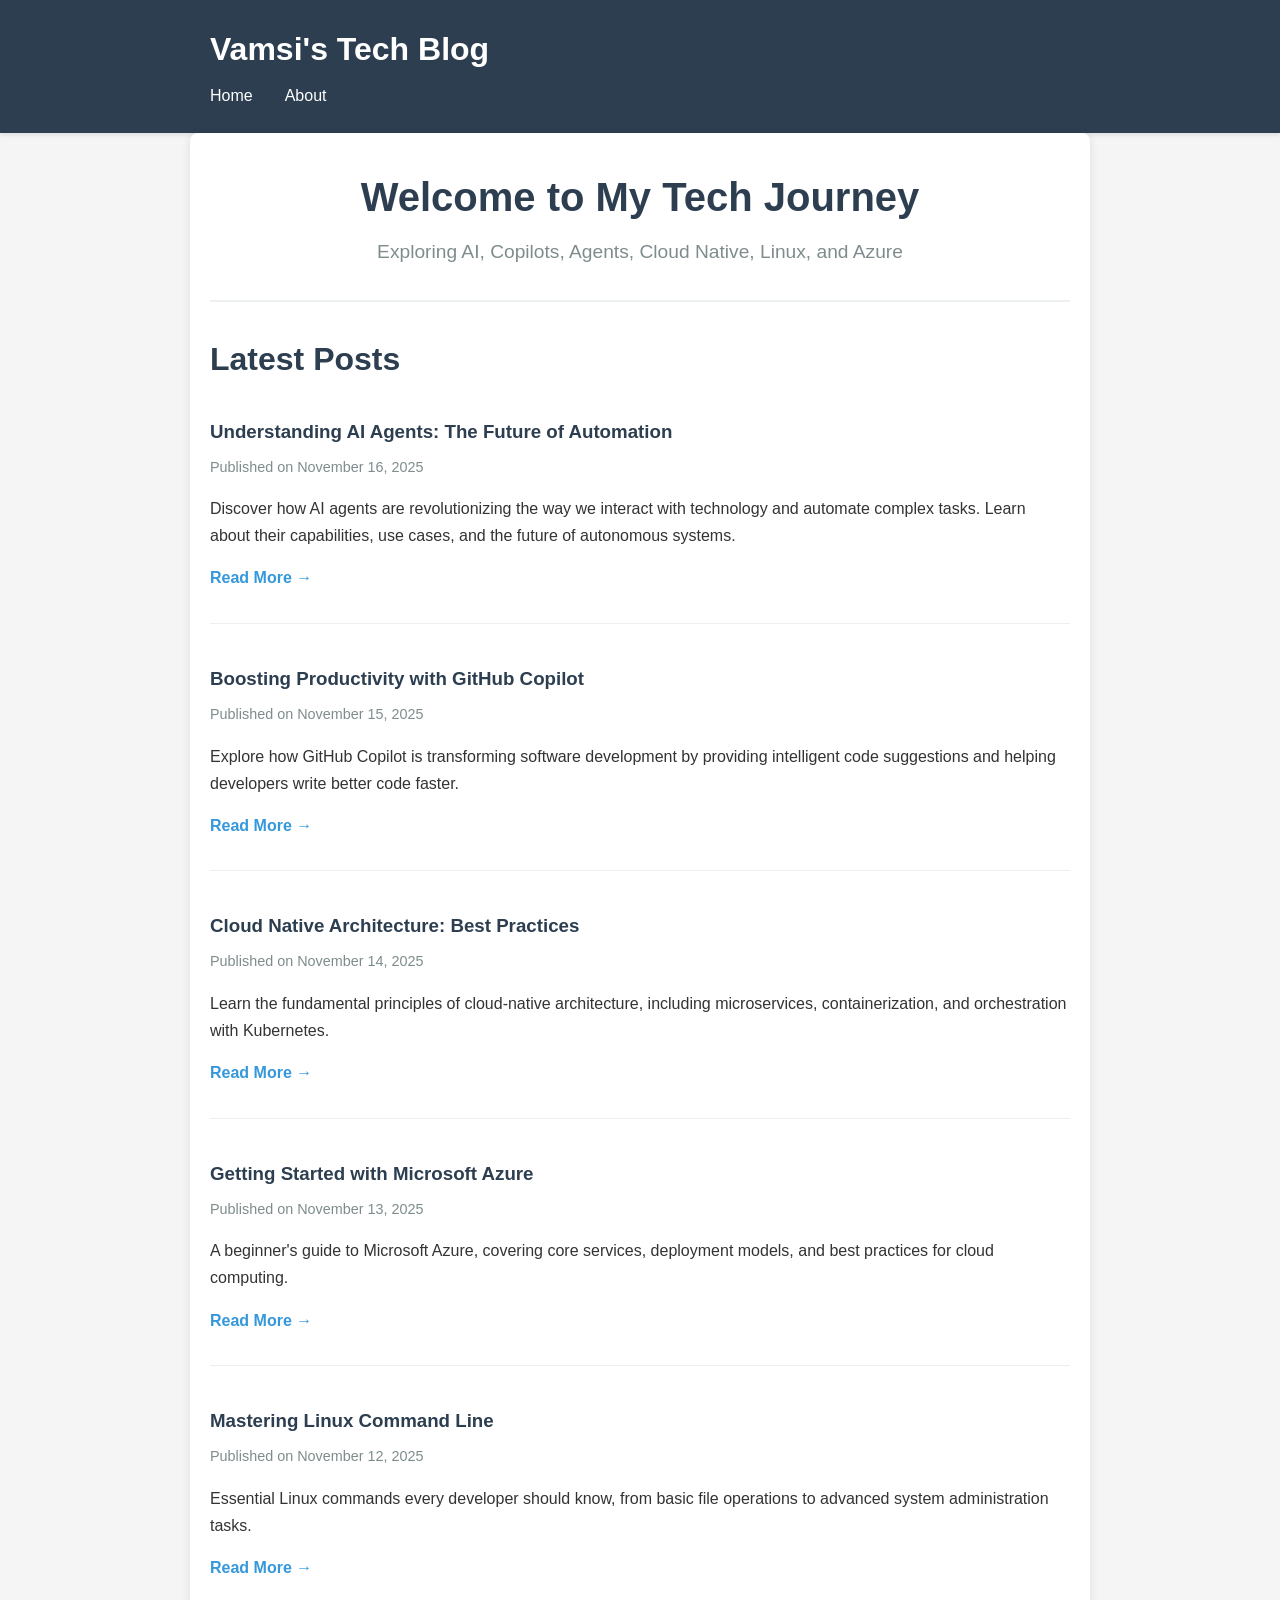
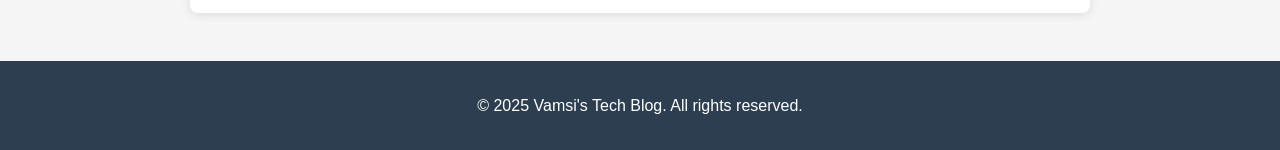
<file: index.html>
<!DOCTYPE html>
<html lang="en">
<head>
    <meta charset="UTF-8">
    <meta name="viewport" content="width=device-width, initial-scale=1.0">
    <title>Vamsi's Tech Blog</title>
    <link rel="stylesheet" href="styles.css">
</head>
<body>
    <header>
        <div class="container">
            <h1>Vamsi's Tech Blog</h1>
            <nav>
                <ul>
                    <li><a href="index.html">Home</a></li>
                    <li><a href="about.html">About</a></li>
                </ul>
            </nav>
        </div>
    </header>

    <main class="container">
        <section class="hero">
            <h2>Welcome to My Tech Journey</h2>
            <p>Exploring AI, Copilots, Agents, Cloud Native, Linux, and Azure</p>
        </section>

        <section class="blog-posts">
            <h2>Latest Posts</h2>
            
            <article class="post-preview">
                <h3><a href="posts/understanding-ai-agents.html">Understanding AI Agents: The Future of Automation</a></h3>
                <p class="post-meta">Published on November 16, 2025</p>
                <p>Discover how AI agents are revolutionizing the way we interact with technology and automate complex tasks. Learn about their capabilities, use cases, and the future of autonomous systems.</p>
                <a href="posts/understanding-ai-agents.html" class="read-more">Read More →</a>
            </article>

            <article class="post-preview">
                <h3><a href="posts/github-copilot-productivity.html">Boosting Productivity with GitHub Copilot</a></h3>
                <p class="post-meta">Published on November 15, 2025</p>
                <p>Explore how GitHub Copilot is transforming software development by providing intelligent code suggestions and helping developers write better code faster.</p>
                <a href="posts/github-copilot-productivity.html" class="read-more">Read More →</a>
            </article>

            <article class="post-preview">
                <h3><a href="posts/cloud-native-architecture.html">Cloud Native Architecture: Best Practices</a></h3>
                <p class="post-meta">Published on November 14, 2025</p>
                <p>Learn the fundamental principles of cloud-native architecture, including microservices, containerization, and orchestration with Kubernetes.</p>
                <a href="posts/cloud-native-architecture.html" class="read-more">Read More →</a>
            </article>

            <article class="post-preview">
                <h3><a href="posts/azure-fundamentals.html">Getting Started with Microsoft Azure</a></h3>
                <p class="post-meta">Published on November 13, 2025</p>
                <p>A beginner's guide to Microsoft Azure, covering core services, deployment models, and best practices for cloud computing.</p>
                <a href="posts/azure-fundamentals.html" class="read-more">Read More →</a>
            </article>

            <article class="post-preview">
                <h3><a href="posts/linux-command-line.html">Mastering Linux Command Line</a></h3>
                <p class="post-meta">Published on November 12, 2025</p>
                <p>Essential Linux commands every developer should know, from basic file operations to advanced system administration tasks.</p>
                <a href="posts/linux-command-line.html" class="read-more">Read More →</a>
            </article>
        </section>
    </main>

    <footer>
        <div class="container">
            <p>&copy; 2025 Vamsi's Tech Blog. All rights reserved.</p>
        </div>
    </footer>
</body>
</html>
</file>
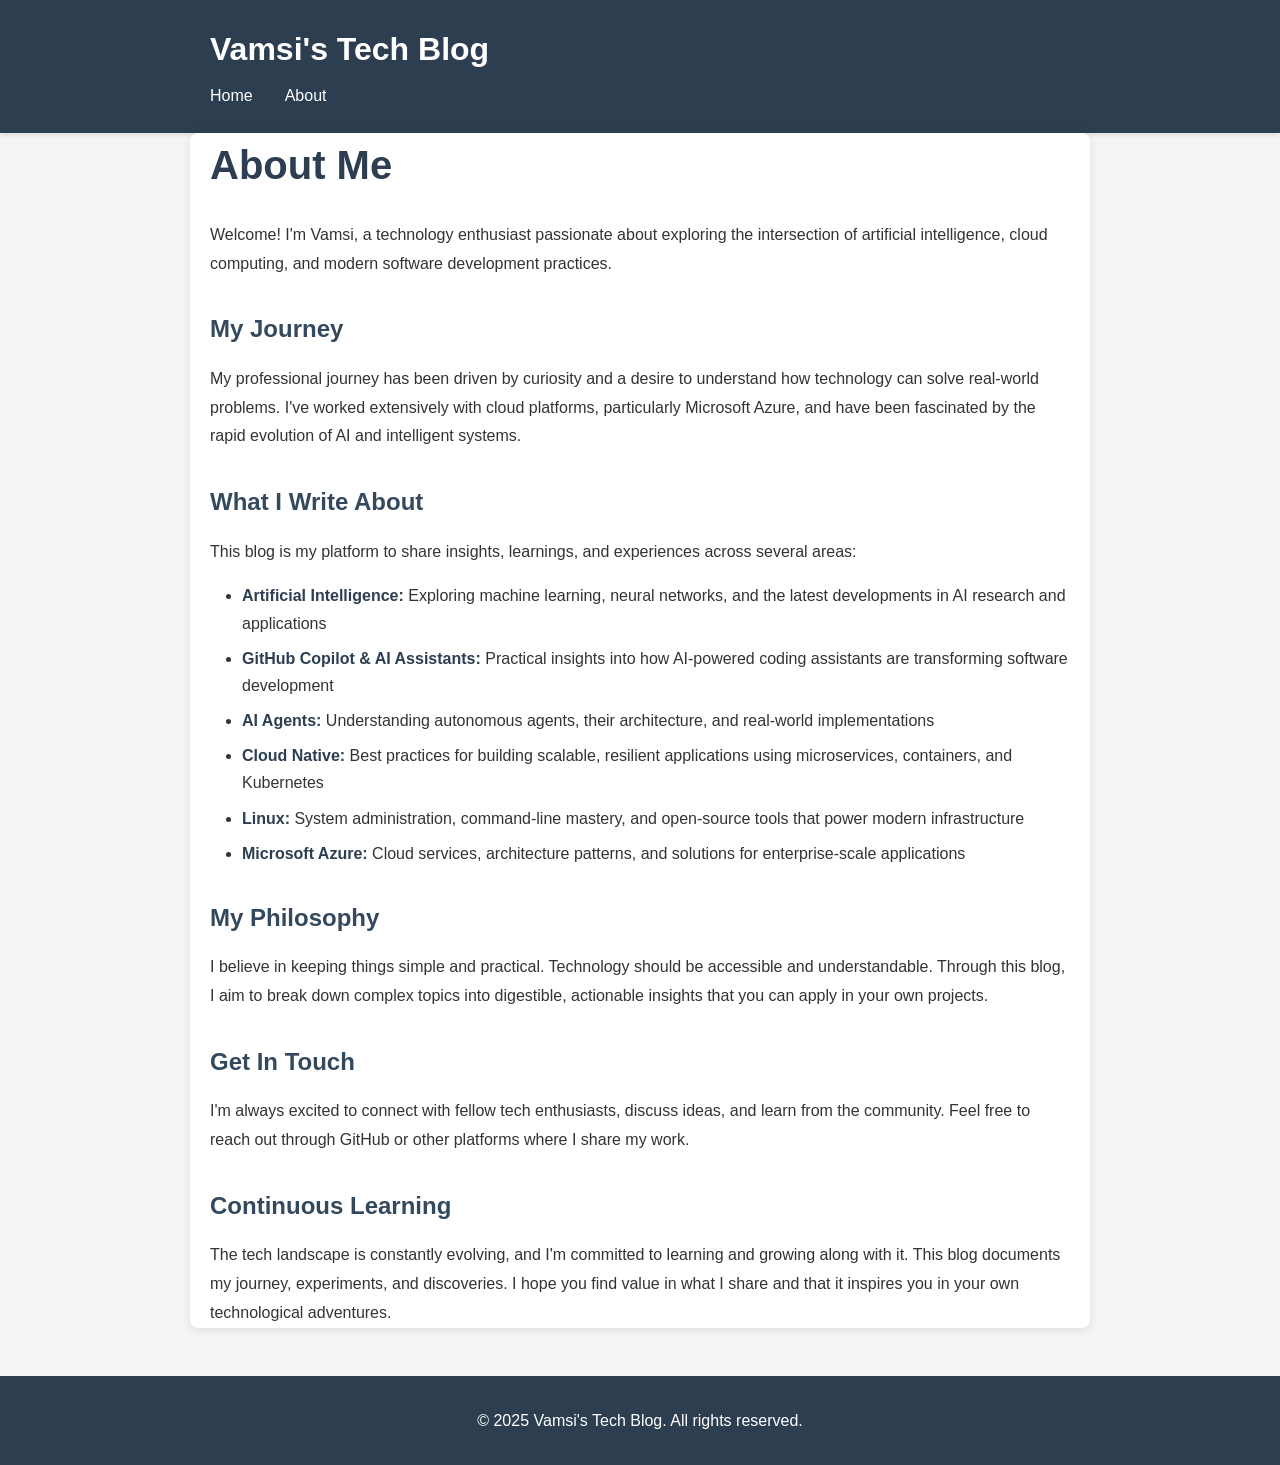
<file: about.html>
<!DOCTYPE html>
<html lang="en">
<head>
    <meta charset="UTF-8">
    <meta name="viewport" content="width=device-width, initial-scale=1.0">
    <title>About - Vamsi's Tech Blog</title>
    <link rel="stylesheet" href="styles.css">
</head>
<body>
    <header>
        <div class="container">
            <h1>Vamsi's Tech Blog</h1>
            <nav>
                <ul>
                    <li><a href="index.html">Home</a></li>
                    <li><a href="about.html">About</a></li>
                </ul>
            </nav>
        </div>
    </header>

    <main class="container">
        <section class="about">
            <h2>About Me</h2>
            
            <div class="about-content">
                <p>Welcome! I'm Vamsi, a technology enthusiast passionate about exploring the intersection of artificial intelligence, cloud computing, and modern software development practices.</p>

                <h3>My Journey</h3>
                <p>My professional journey has been driven by curiosity and a desire to understand how technology can solve real-world problems. I've worked extensively with cloud platforms, particularly Microsoft Azure, and have been fascinated by the rapid evolution of AI and intelligent systems.</p>

                <h3>What I Write About</h3>
                <p>This blog is my platform to share insights, learnings, and experiences across several areas:</p>
                <ul>
                    <li><strong>Artificial Intelligence:</strong> Exploring machine learning, neural networks, and the latest developments in AI research and applications</li>
                    <li><strong>GitHub Copilot & AI Assistants:</strong> Practical insights into how AI-powered coding assistants are transforming software development</li>
                    <li><strong>AI Agents:</strong> Understanding autonomous agents, their architecture, and real-world implementations</li>
                    <li><strong>Cloud Native:</strong> Best practices for building scalable, resilient applications using microservices, containers, and Kubernetes</li>
                    <li><strong>Linux:</strong> System administration, command-line mastery, and open-source tools that power modern infrastructure</li>
                    <li><strong>Microsoft Azure:</strong> Cloud services, architecture patterns, and solutions for enterprise-scale applications</li>
                </ul>

                <h3>My Philosophy</h3>
                <p>I believe in keeping things simple and practical. Technology should be accessible and understandable. Through this blog, I aim to break down complex topics into digestible, actionable insights that you can apply in your own projects.</p>

                <h3>Get In Touch</h3>
                <p>I'm always excited to connect with fellow tech enthusiasts, discuss ideas, and learn from the community. Feel free to reach out through GitHub or other platforms where I share my work.</p>

                <h3>Continuous Learning</h3>
                <p>The tech landscape is constantly evolving, and I'm committed to learning and growing along with it. This blog documents my journey, experiments, and discoveries. I hope you find value in what I share and that it inspires you in your own technological adventures.</p>
            </div>
        </section>
    </main>

    <footer>
        <div class="container">
            <p>&copy; 2025 Vamsi's Tech Blog. All rights reserved.</p>
        </div>
    </footer>
</body>
</html>
</file>
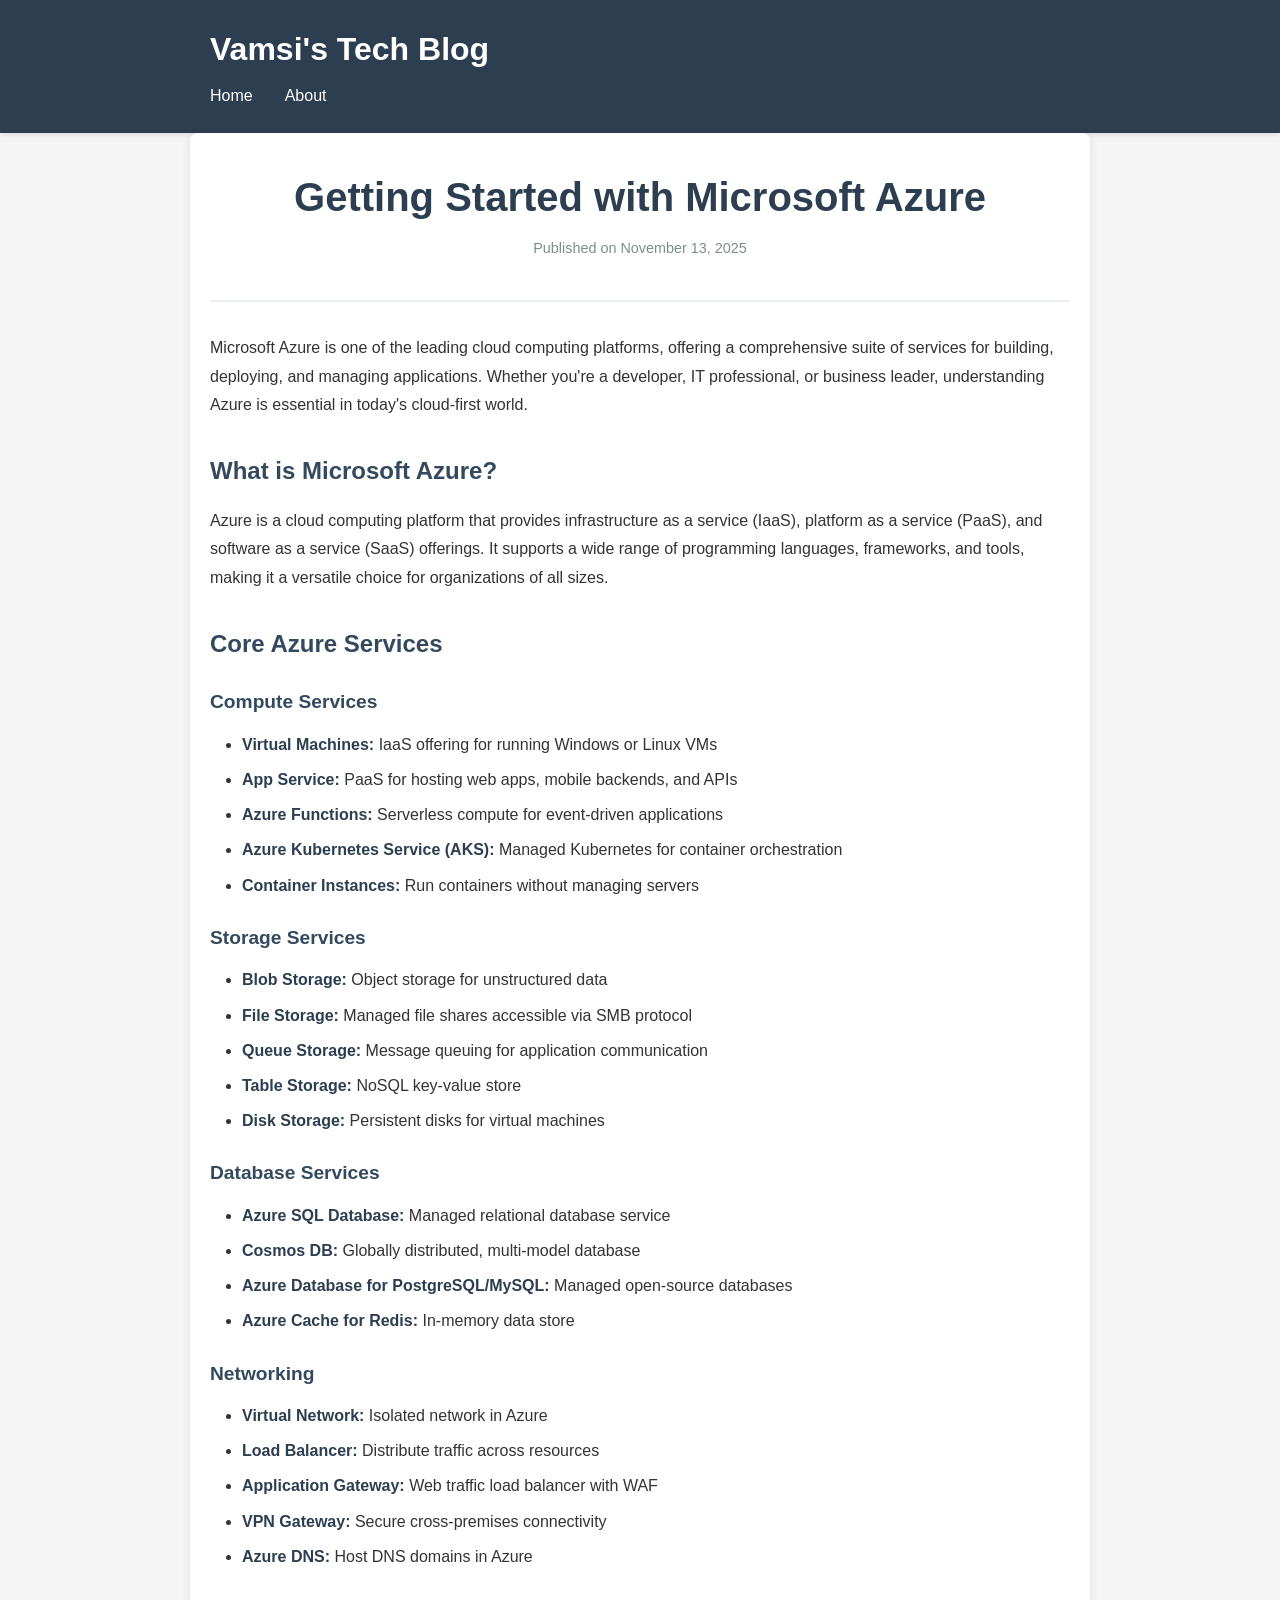
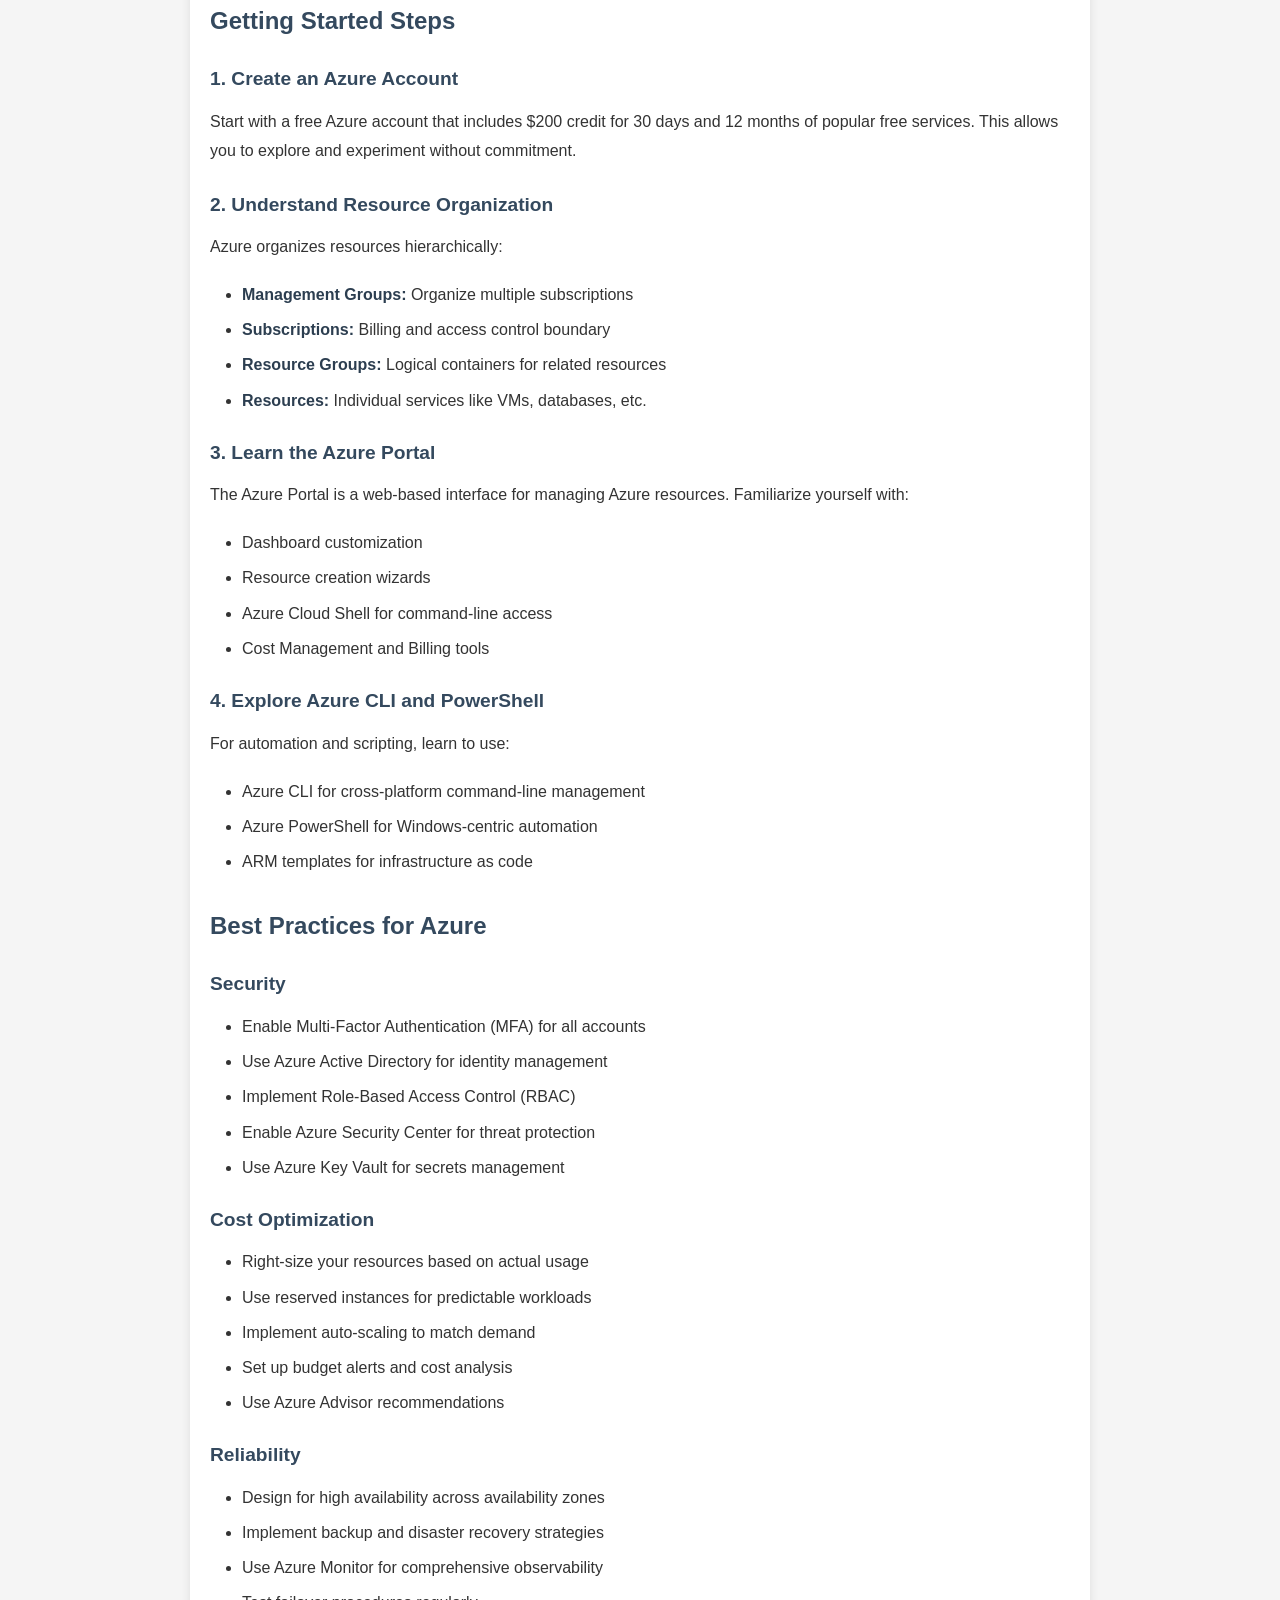
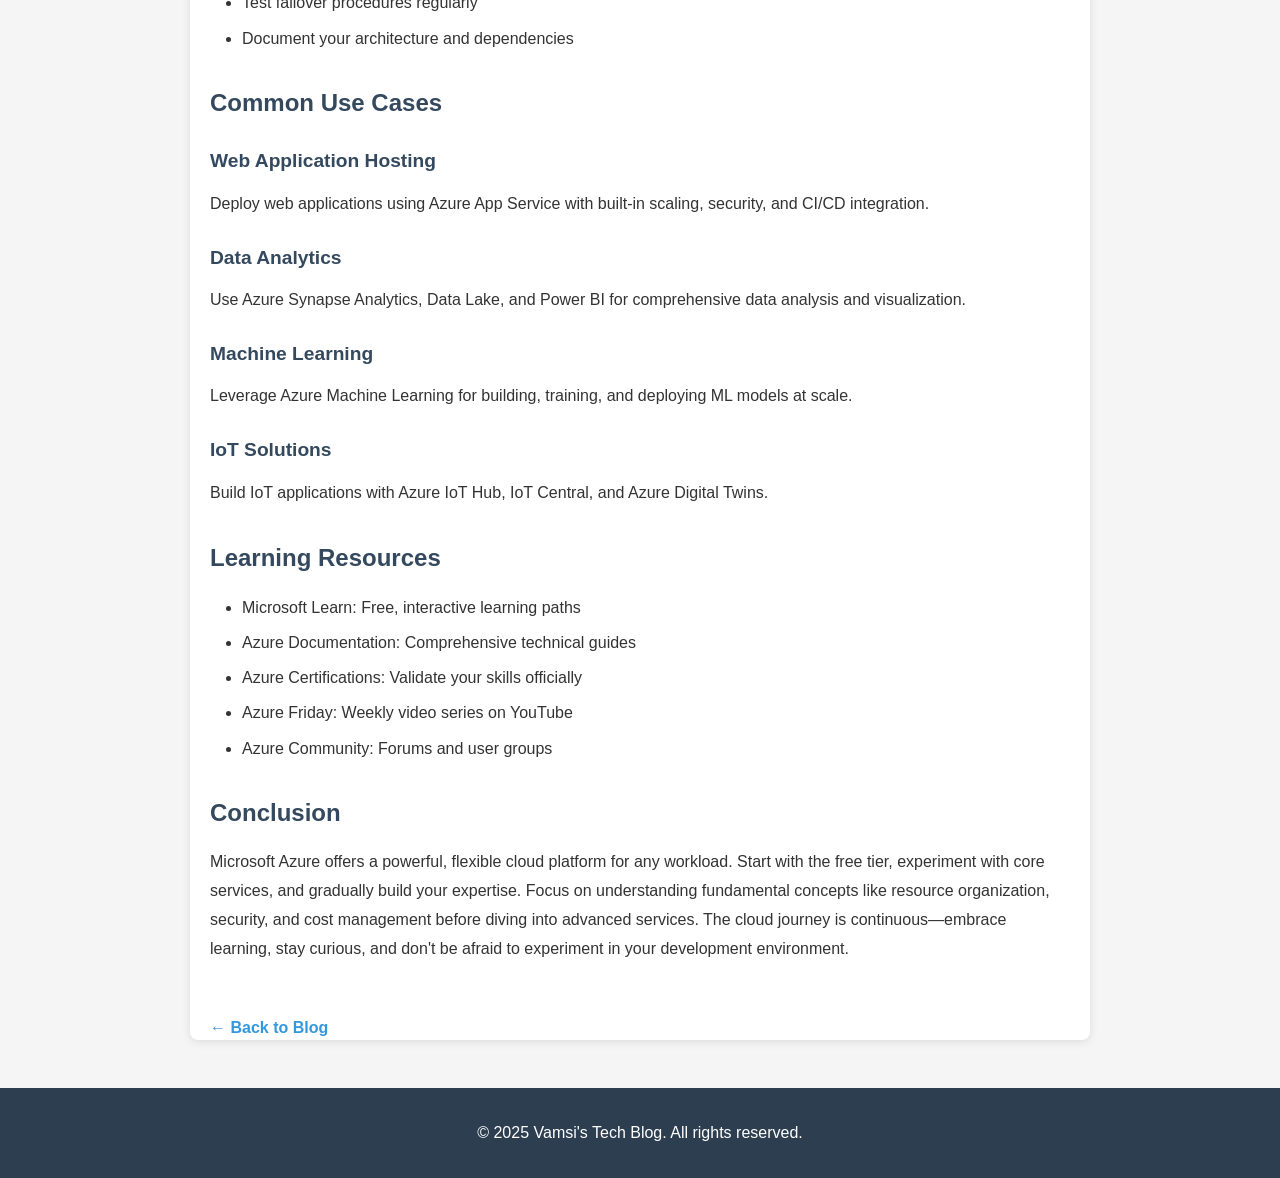
<file: posts/azure-fundamentals.html>
<!DOCTYPE html>
<html lang="en">
<head>
    <meta charset="UTF-8">
    <meta name="viewport" content="width=device-width, initial-scale=1.0">
    <title>Getting Started with Microsoft Azure - Vamsi's Tech Blog</title>
    <link rel="stylesheet" href="../styles.css">
</head>
<body>
    <header>
        <div class="container">
            <h1>Vamsi's Tech Blog</h1>
            <nav>
                <ul>
                    <li><a href="../index.html">Home</a></li>
                    <li><a href="../about.html">About</a></li>
                </ul>
            </nav>
        </div>
    </header>

    <main class="container">
        <article class="post">
            <div class="post-header">
                <h2 class="post-title">Getting Started with Microsoft Azure</h2>
                <p class="post-meta">Published on November 13, 2025</p>
            </div>

            <div class="post-content">
                <p>Microsoft Azure is one of the leading cloud computing platforms, offering a comprehensive suite of services for building, deploying, and managing applications. Whether you're a developer, IT professional, or business leader, understanding Azure is essential in today's cloud-first world.</p>

                <h3>What is Microsoft Azure?</h3>
                <p>Azure is a cloud computing platform that provides infrastructure as a service (IaaS), platform as a service (PaaS), and software as a service (SaaS) offerings. It supports a wide range of programming languages, frameworks, and tools, making it a versatile choice for organizations of all sizes.</p>

                <h3>Core Azure Services</h3>

                <h4>Compute Services</h4>
                <ul>
                    <li><strong>Virtual Machines:</strong> IaaS offering for running Windows or Linux VMs</li>
                    <li><strong>App Service:</strong> PaaS for hosting web apps, mobile backends, and APIs</li>
                    <li><strong>Azure Functions:</strong> Serverless compute for event-driven applications</li>
                    <li><strong>Azure Kubernetes Service (AKS):</strong> Managed Kubernetes for container orchestration</li>
                    <li><strong>Container Instances:</strong> Run containers without managing servers</li>
                </ul>

                <h4>Storage Services</h4>
                <ul>
                    <li><strong>Blob Storage:</strong> Object storage for unstructured data</li>
                    <li><strong>File Storage:</strong> Managed file shares accessible via SMB protocol</li>
                    <li><strong>Queue Storage:</strong> Message queuing for application communication</li>
                    <li><strong>Table Storage:</strong> NoSQL key-value store</li>
                    <li><strong>Disk Storage:</strong> Persistent disks for virtual machines</li>
                </ul>

                <h4>Database Services</h4>
                <ul>
                    <li><strong>Azure SQL Database:</strong> Managed relational database service</li>
                    <li><strong>Cosmos DB:</strong> Globally distributed, multi-model database</li>
                    <li><strong>Azure Database for PostgreSQL/MySQL:</strong> Managed open-source databases</li>
                    <li><strong>Azure Cache for Redis:</strong> In-memory data store</li>
                </ul>

                <h4>Networking</h4>
                <ul>
                    <li><strong>Virtual Network:</strong> Isolated network in Azure</li>
                    <li><strong>Load Balancer:</strong> Distribute traffic across resources</li>
                    <li><strong>Application Gateway:</strong> Web traffic load balancer with WAF</li>
                    <li><strong>VPN Gateway:</strong> Secure cross-premises connectivity</li>
                    <li><strong>Azure DNS:</strong> Host DNS domains in Azure</li>
                </ul>

                <h3>Getting Started Steps</h3>

                <h4>1. Create an Azure Account</h4>
                <p>Start with a free Azure account that includes $200 credit for 30 days and 12 months of popular free services. This allows you to explore and experiment without commitment.</p>

                <h4>2. Understand Resource Organization</h4>
                <p>Azure organizes resources hierarchically:</p>
                <ul>
                    <li><strong>Management Groups:</strong> Organize multiple subscriptions</li>
                    <li><strong>Subscriptions:</strong> Billing and access control boundary</li>
                    <li><strong>Resource Groups:</strong> Logical containers for related resources</li>
                    <li><strong>Resources:</strong> Individual services like VMs, databases, etc.</li>
                </ul>

                <h4>3. Learn the Azure Portal</h4>
                <p>The Azure Portal is a web-based interface for managing Azure resources. Familiarize yourself with:</p>
                <ul>
                    <li>Dashboard customization</li>
                    <li>Resource creation wizards</li>
                    <li>Azure Cloud Shell for command-line access</li>
                    <li>Cost Management and Billing tools</li>
                </ul>

                <h4>4. Explore Azure CLI and PowerShell</h4>
                <p>For automation and scripting, learn to use:</p>
                <ul>
                    <li>Azure CLI for cross-platform command-line management</li>
                    <li>Azure PowerShell for Windows-centric automation</li>
                    <li>ARM templates for infrastructure as code</li>
                </ul>

                <h3>Best Practices for Azure</h3>

                <h4>Security</h4>
                <ul>
                    <li>Enable Multi-Factor Authentication (MFA) for all accounts</li>
                    <li>Use Azure Active Directory for identity management</li>
                    <li>Implement Role-Based Access Control (RBAC)</li>
                    <li>Enable Azure Security Center for threat protection</li>
                    <li>Use Azure Key Vault for secrets management</li>
                </ul>

                <h4>Cost Optimization</h4>
                <ul>
                    <li>Right-size your resources based on actual usage</li>
                    <li>Use reserved instances for predictable workloads</li>
                    <li>Implement auto-scaling to match demand</li>
                    <li>Set up budget alerts and cost analysis</li>
                    <li>Use Azure Advisor recommendations</li>
                </ul>

                <h4>Reliability</h4>
                <ul>
                    <li>Design for high availability across availability zones</li>
                    <li>Implement backup and disaster recovery strategies</li>
                    <li>Use Azure Monitor for comprehensive observability</li>
                    <li>Test failover procedures regularly</li>
                    <li>Document your architecture and dependencies</li>
                </ul>

                <h3>Common Use Cases</h3>

                <h4>Web Application Hosting</h4>
                <p>Deploy web applications using Azure App Service with built-in scaling, security, and CI/CD integration.</p>

                <h4>Data Analytics</h4>
                <p>Use Azure Synapse Analytics, Data Lake, and Power BI for comprehensive data analysis and visualization.</p>

                <h4>Machine Learning</h4>
                <p>Leverage Azure Machine Learning for building, training, and deploying ML models at scale.</p>

                <h4>IoT Solutions</h4>
                <p>Build IoT applications with Azure IoT Hub, IoT Central, and Azure Digital Twins.</p>

                <h3>Learning Resources</h3>
                <ul>
                    <li>Microsoft Learn: Free, interactive learning paths</li>
                    <li>Azure Documentation: Comprehensive technical guides</li>
                    <li>Azure Certifications: Validate your skills officially</li>
                    <li>Azure Friday: Weekly video series on YouTube</li>
                    <li>Azure Community: Forums and user groups</li>
                </ul>

                <h3>Conclusion</h3>
                <p>Microsoft Azure offers a powerful, flexible cloud platform for any workload. Start with the free tier, experiment with core services, and gradually build your expertise. Focus on understanding fundamental concepts like resource organization, security, and cost management before diving into advanced services. The cloud journey is continuous—embrace learning, stay curious, and don't be afraid to experiment in your development environment.</p>

                <a href="../index.html" class="back-link">← Back to Blog</a>
            </div>
        </article>
    </main>

    <footer>
        <div class="container">
            <p>&copy; 2025 Vamsi's Tech Blog. All rights reserved.</p>
        </div>
    </footer>
</body>
</html>
</file>
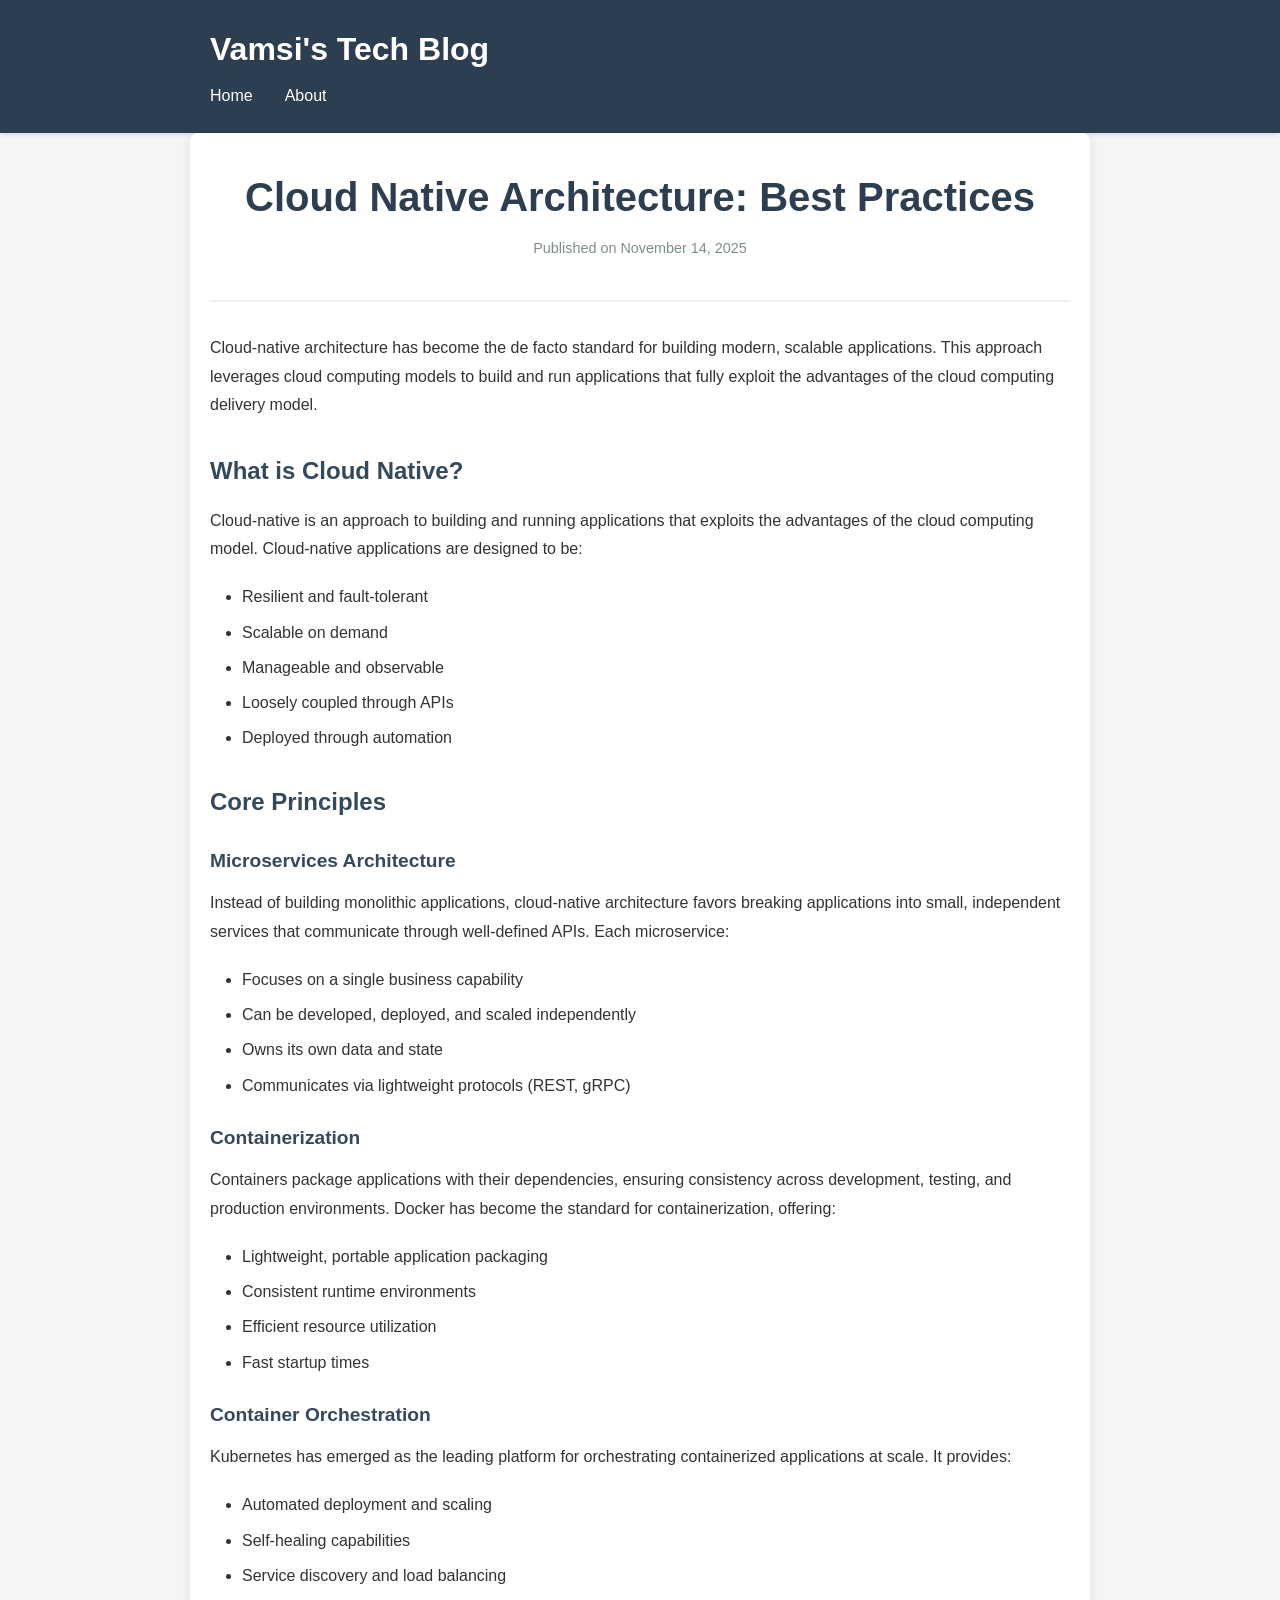
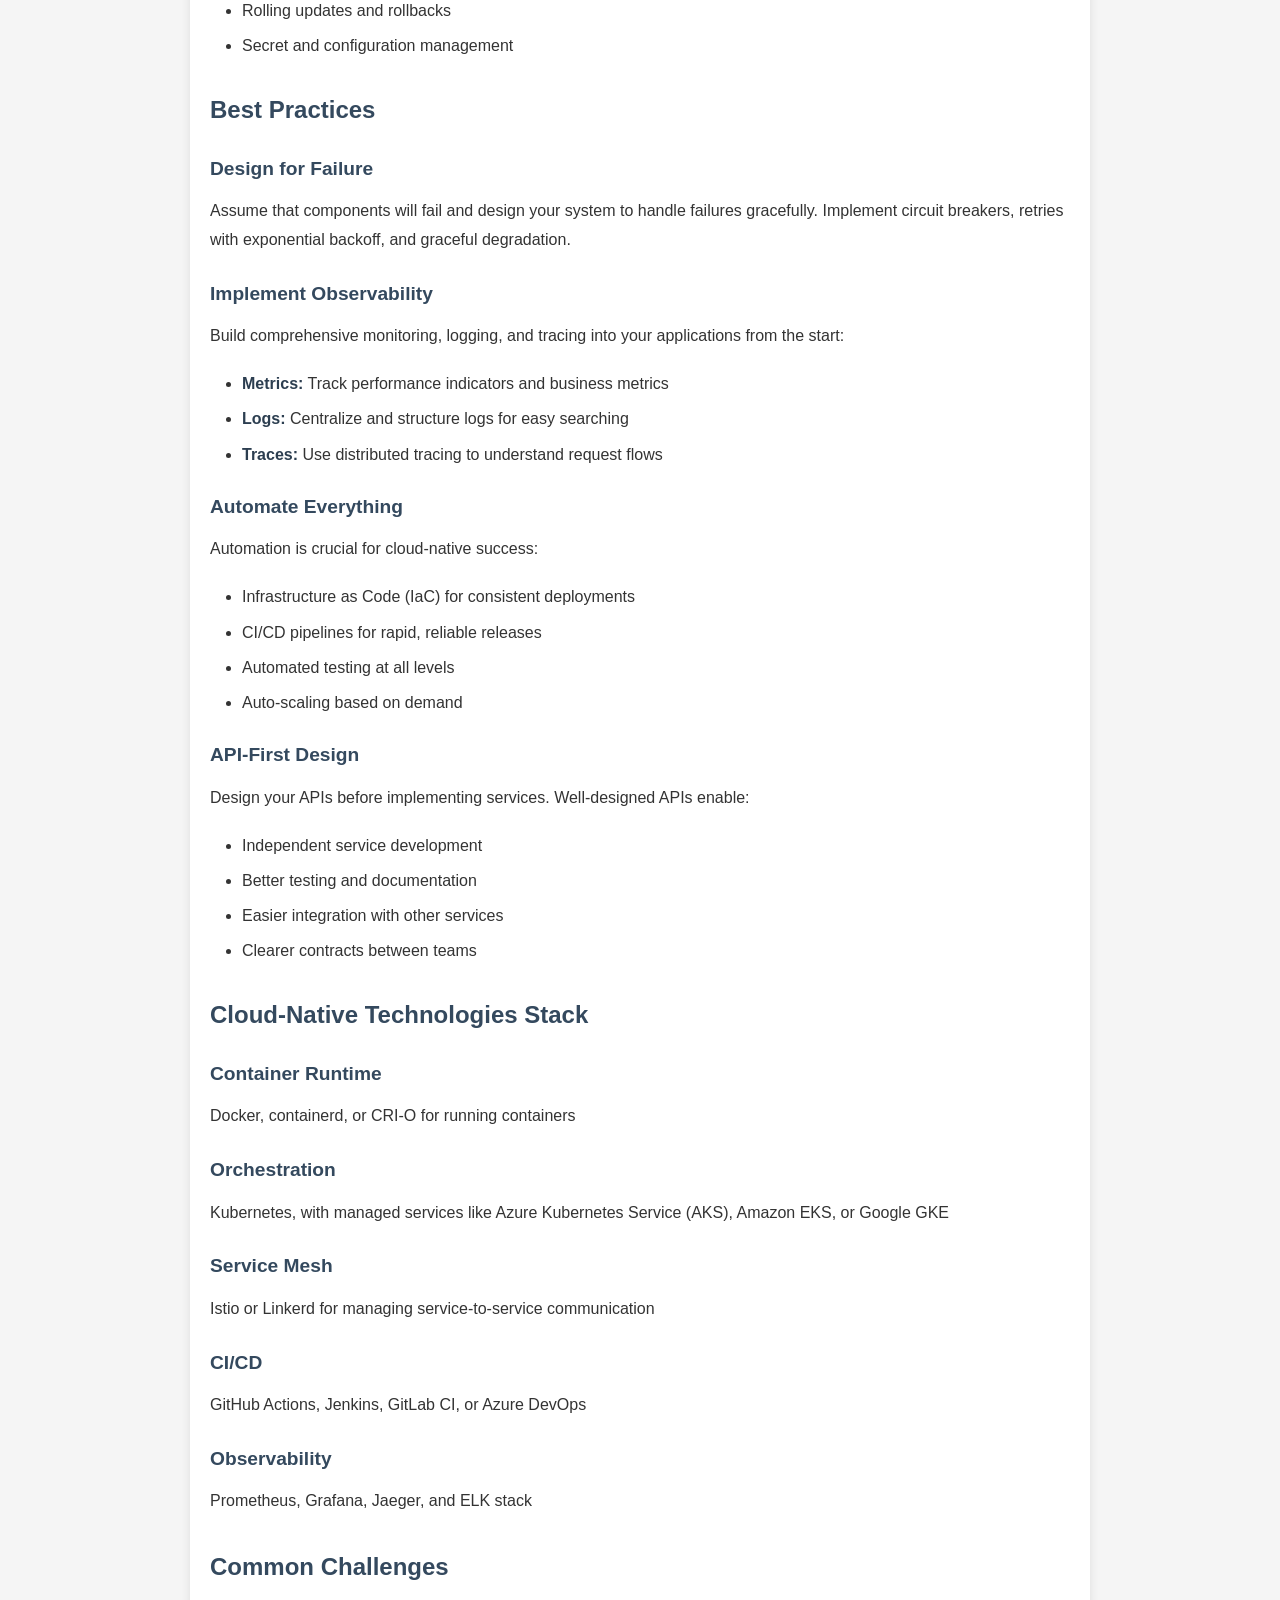
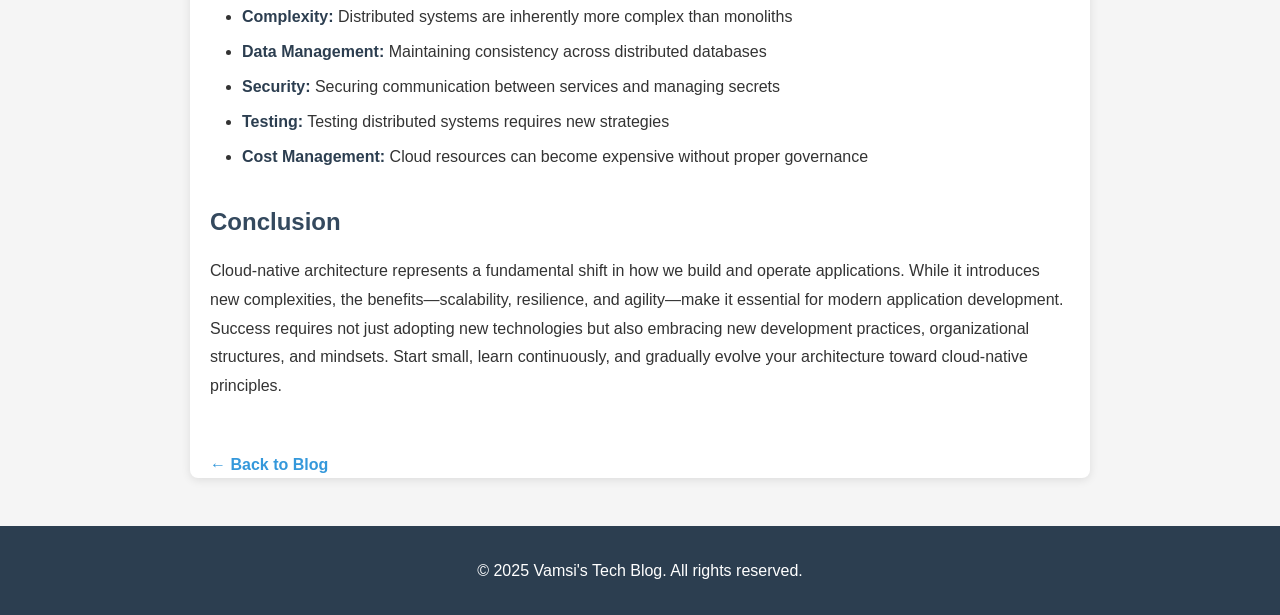
<file: posts/cloud-native-architecture.html>
<!DOCTYPE html>
<html lang="en">
<head>
    <meta charset="UTF-8">
    <meta name="viewport" content="width=device-width, initial-scale=1.0">
    <title>Cloud Native Architecture - Vamsi's Tech Blog</title>
    <link rel="stylesheet" href="../styles.css">
</head>
<body>
    <header>
        <div class="container">
            <h1>Vamsi's Tech Blog</h1>
            <nav>
                <ul>
                    <li><a href="../index.html">Home</a></li>
                    <li><a href="../about.html">About</a></li>
                </ul>
            </nav>
        </div>
    </header>

    <main class="container">
        <article class="post">
            <div class="post-header">
                <h2 class="post-title">Cloud Native Architecture: Best Practices</h2>
                <p class="post-meta">Published on November 14, 2025</p>
            </div>

            <div class="post-content">
                <p>Cloud-native architecture has become the de facto standard for building modern, scalable applications. This approach leverages cloud computing models to build and run applications that fully exploit the advantages of the cloud computing delivery model.</p>

                <h3>What is Cloud Native?</h3>
                <p>Cloud-native is an approach to building and running applications that exploits the advantages of the cloud computing model. Cloud-native applications are designed to be:</p>

                <ul>
                    <li>Resilient and fault-tolerant</li>
                    <li>Scalable on demand</li>
                    <li>Manageable and observable</li>
                    <li>Loosely coupled through APIs</li>
                    <li>Deployed through automation</li>
                </ul>

                <h3>Core Principles</h3>

                <h4>Microservices Architecture</h4>
                <p>Instead of building monolithic applications, cloud-native architecture favors breaking applications into small, independent services that communicate through well-defined APIs. Each microservice:</p>
                <ul>
                    <li>Focuses on a single business capability</li>
                    <li>Can be developed, deployed, and scaled independently</li>
                    <li>Owns its own data and state</li>
                    <li>Communicates via lightweight protocols (REST, gRPC)</li>
                </ul>

                <h4>Containerization</h4>
                <p>Containers package applications with their dependencies, ensuring consistency across development, testing, and production environments. Docker has become the standard for containerization, offering:</p>
                <ul>
                    <li>Lightweight, portable application packaging</li>
                    <li>Consistent runtime environments</li>
                    <li>Efficient resource utilization</li>
                    <li>Fast startup times</li>
                </ul>

                <h4>Container Orchestration</h4>
                <p>Kubernetes has emerged as the leading platform for orchestrating containerized applications at scale. It provides:</p>
                <ul>
                    <li>Automated deployment and scaling</li>
                    <li>Self-healing capabilities</li>
                    <li>Service discovery and load balancing</li>
                    <li>Rolling updates and rollbacks</li>
                    <li>Secret and configuration management</li>
                </ul>

                <h3>Best Practices</h3>

                <h4>Design for Failure</h4>
                <p>Assume that components will fail and design your system to handle failures gracefully. Implement circuit breakers, retries with exponential backoff, and graceful degradation.</p>

                <h4>Implement Observability</h4>
                <p>Build comprehensive monitoring, logging, and tracing into your applications from the start:</p>
                <ul>
                    <li><strong>Metrics:</strong> Track performance indicators and business metrics</li>
                    <li><strong>Logs:</strong> Centralize and structure logs for easy searching</li>
                    <li><strong>Traces:</strong> Use distributed tracing to understand request flows</li>
                </ul>

                <h4>Automate Everything</h4>
                <p>Automation is crucial for cloud-native success:</p>
                <ul>
                    <li>Infrastructure as Code (IaC) for consistent deployments</li>
                    <li>CI/CD pipelines for rapid, reliable releases</li>
                    <li>Automated testing at all levels</li>
                    <li>Auto-scaling based on demand</li>
                </ul>

                <h4>API-First Design</h4>
                <p>Design your APIs before implementing services. Well-designed APIs enable:</p>
                <ul>
                    <li>Independent service development</li>
                    <li>Better testing and documentation</li>
                    <li>Easier integration with other services</li>
                    <li>Clearer contracts between teams</li>
                </ul>

                <h3>Cloud-Native Technologies Stack</h3>

                <h4>Container Runtime</h4>
                <p>Docker, containerd, or CRI-O for running containers</p>

                <h4>Orchestration</h4>
                <p>Kubernetes, with managed services like Azure Kubernetes Service (AKS), Amazon EKS, or Google GKE</p>

                <h4>Service Mesh</h4>
                <p>Istio or Linkerd for managing service-to-service communication</p>

                <h4>CI/CD</h4>
                <p>GitHub Actions, Jenkins, GitLab CI, or Azure DevOps</p>

                <h4>Observability</h4>
                <p>Prometheus, Grafana, Jaeger, and ELK stack</p>

                <h3>Common Challenges</h3>

                <ul>
                    <li><strong>Complexity:</strong> Distributed systems are inherently more complex than monoliths</li>
                    <li><strong>Data Management:</strong> Maintaining consistency across distributed databases</li>
                    <li><strong>Security:</strong> Securing communication between services and managing secrets</li>
                    <li><strong>Testing:</strong> Testing distributed systems requires new strategies</li>
                    <li><strong>Cost Management:</strong> Cloud resources can become expensive without proper governance</li>
                </ul>

                <h3>Conclusion</h3>
                <p>Cloud-native architecture represents a fundamental shift in how we build and operate applications. While it introduces new complexities, the benefits—scalability, resilience, and agility—make it essential for modern application development. Success requires not just adopting new technologies but also embracing new development practices, organizational structures, and mindsets. Start small, learn continuously, and gradually evolve your architecture toward cloud-native principles.</p>

                <a href="../index.html" class="back-link">← Back to Blog</a>
            </div>
        </article>
    </main>

    <footer>
        <div class="container">
            <p>&copy; 2025 Vamsi's Tech Blog. All rights reserved.</p>
        </div>
    </footer>
</body>
</html>
</file>
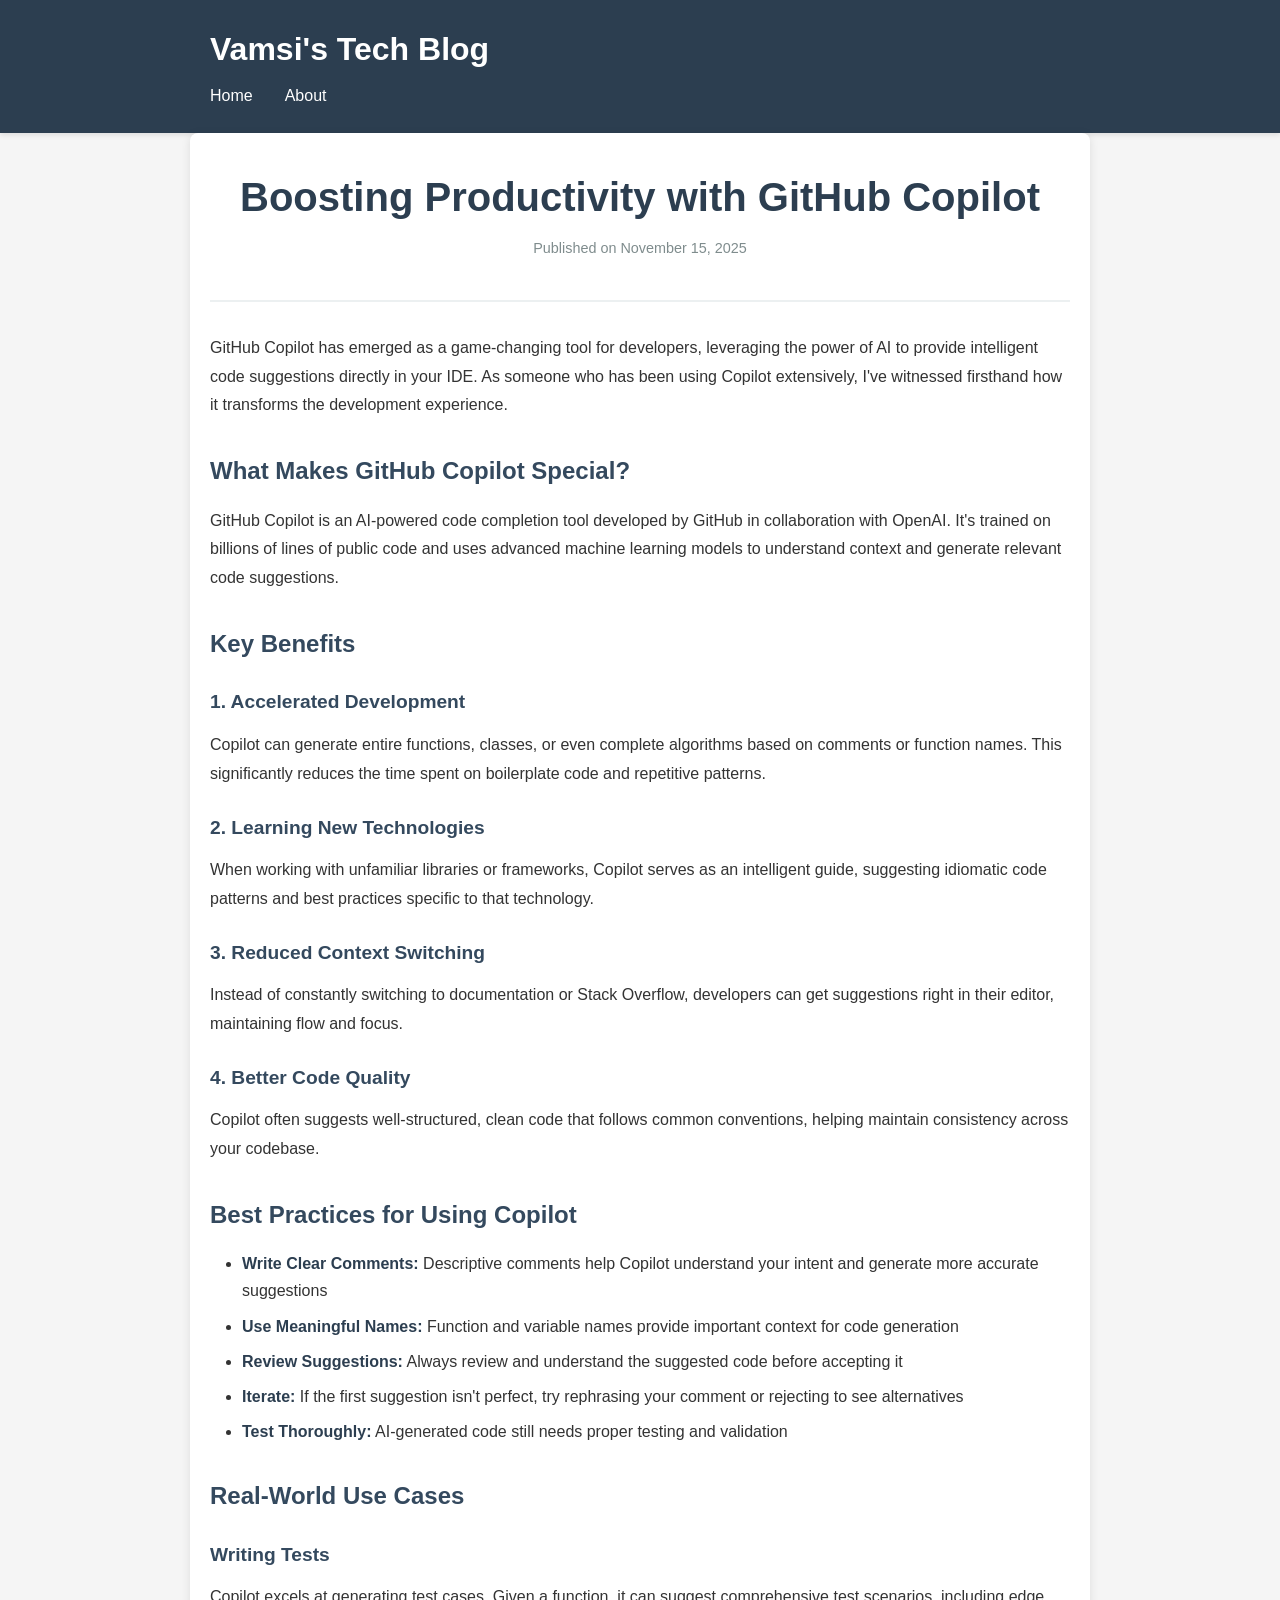
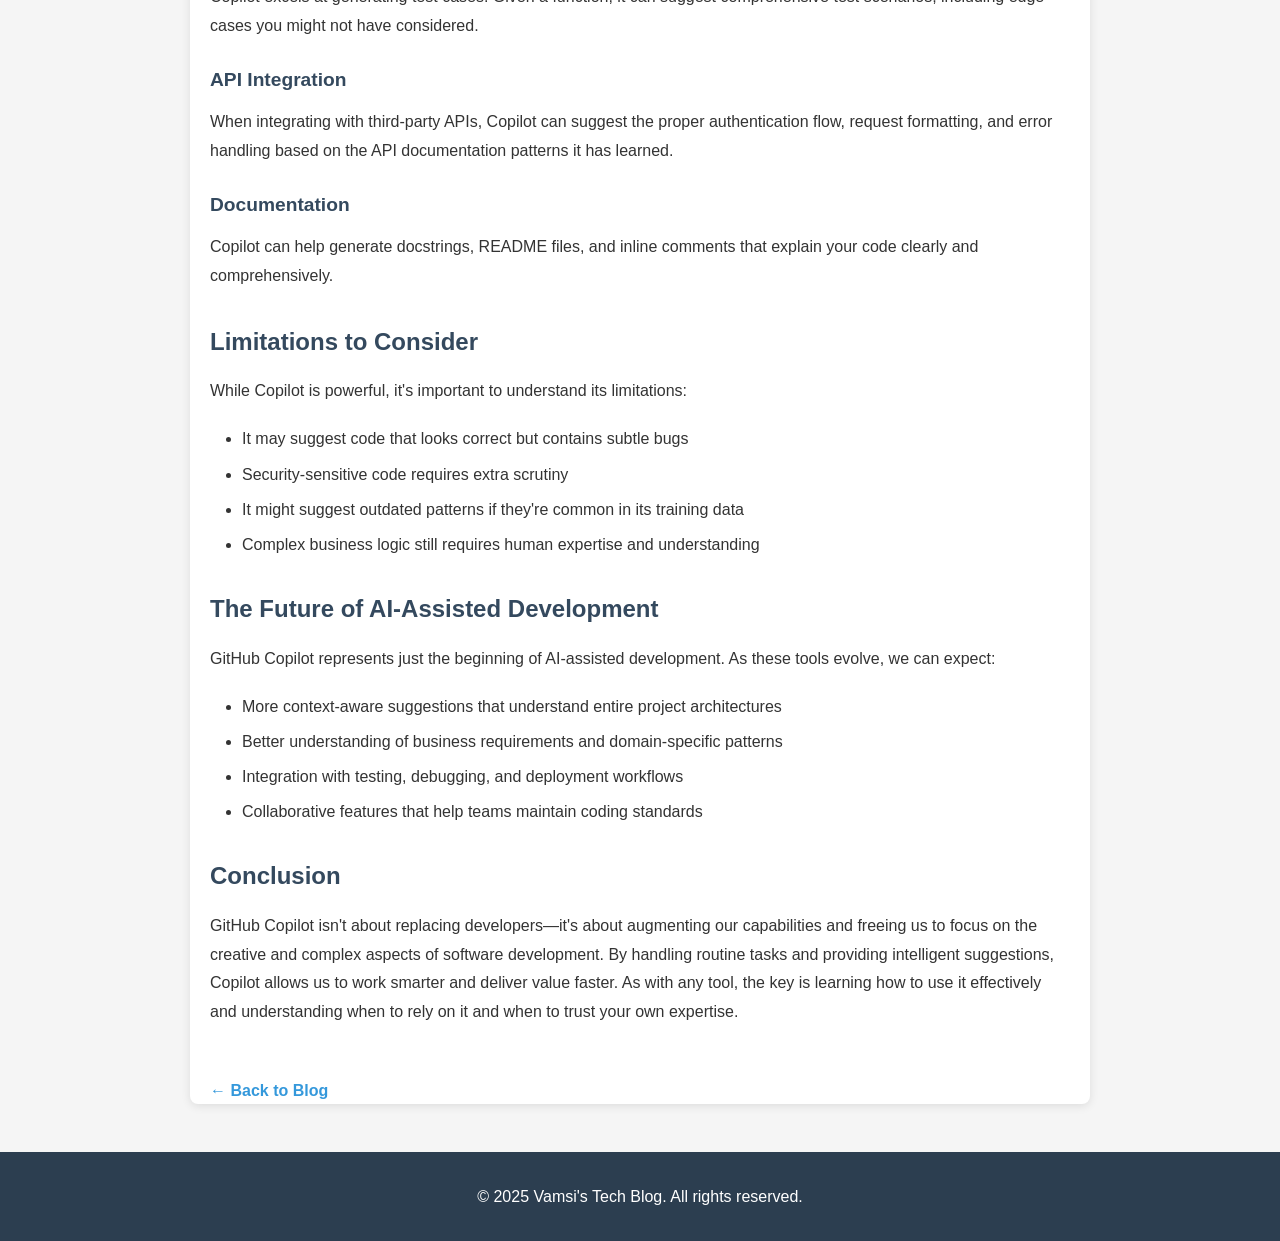
<file: posts/github-copilot-productivity.html>
<!DOCTYPE html>
<html lang="en">
<head>
    <meta charset="UTF-8">
    <meta name="viewport" content="width=device-width, initial-scale=1.0">
    <title>Boosting Productivity with GitHub Copilot - Vamsi's Tech Blog</title>
    <link rel="stylesheet" href="../styles.css">
</head>
<body>
    <header>
        <div class="container">
            <h1>Vamsi's Tech Blog</h1>
            <nav>
                <ul>
                    <li><a href="../index.html">Home</a></li>
                    <li><a href="../about.html">About</a></li>
                </ul>
            </nav>
        </div>
    </header>

    <main class="container">
        <article class="post">
            <div class="post-header">
                <h2 class="post-title">Boosting Productivity with GitHub Copilot</h2>
                <p class="post-meta">Published on November 15, 2025</p>
            </div>

            <div class="post-content">
                <p>GitHub Copilot has emerged as a game-changing tool for developers, leveraging the power of AI to provide intelligent code suggestions directly in your IDE. As someone who has been using Copilot extensively, I've witnessed firsthand how it transforms the development experience.</p>

                <h3>What Makes GitHub Copilot Special?</h3>
                <p>GitHub Copilot is an AI-powered code completion tool developed by GitHub in collaboration with OpenAI. It's trained on billions of lines of public code and uses advanced machine learning models to understand context and generate relevant code suggestions.</p>

                <h3>Key Benefits</h3>
                
                <h4>1. Accelerated Development</h4>
                <p>Copilot can generate entire functions, classes, or even complete algorithms based on comments or function names. This significantly reduces the time spent on boilerplate code and repetitive patterns.</p>

                <h4>2. Learning New Technologies</h4>
                <p>When working with unfamiliar libraries or frameworks, Copilot serves as an intelligent guide, suggesting idiomatic code patterns and best practices specific to that technology.</p>

                <h4>3. Reduced Context Switching</h4>
                <p>Instead of constantly switching to documentation or Stack Overflow, developers can get suggestions right in their editor, maintaining flow and focus.</p>

                <h4>4. Better Code Quality</h4>
                <p>Copilot often suggests well-structured, clean code that follows common conventions, helping maintain consistency across your codebase.</p>

                <h3>Best Practices for Using Copilot</h3>

                <ul>
                    <li><strong>Write Clear Comments:</strong> Descriptive comments help Copilot understand your intent and generate more accurate suggestions</li>
                    <li><strong>Use Meaningful Names:</strong> Function and variable names provide important context for code generation</li>
                    <li><strong>Review Suggestions:</strong> Always review and understand the suggested code before accepting it</li>
                    <li><strong>Iterate:</strong> If the first suggestion isn't perfect, try rephrasing your comment or rejecting to see alternatives</li>
                    <li><strong>Test Thoroughly:</strong> AI-generated code still needs proper testing and validation</li>
                </ul>

                <h3>Real-World Use Cases</h3>

                <h4>Writing Tests</h4>
                <p>Copilot excels at generating test cases. Given a function, it can suggest comprehensive test scenarios, including edge cases you might not have considered.</p>

                <h4>API Integration</h4>
                <p>When integrating with third-party APIs, Copilot can suggest the proper authentication flow, request formatting, and error handling based on the API documentation patterns it has learned.</p>

                <h4>Documentation</h4>
                <p>Copilot can help generate docstrings, README files, and inline comments that explain your code clearly and comprehensively.</p>

                <h3>Limitations to Consider</h3>
                <p>While Copilot is powerful, it's important to understand its limitations:</p>

                <ul>
                    <li>It may suggest code that looks correct but contains subtle bugs</li>
                    <li>Security-sensitive code requires extra scrutiny</li>
                    <li>It might suggest outdated patterns if they're common in its training data</li>
                    <li>Complex business logic still requires human expertise and understanding</li>
                </ul>

                <h3>The Future of AI-Assisted Development</h3>
                <p>GitHub Copilot represents just the beginning of AI-assisted development. As these tools evolve, we can expect:</p>

                <ul>
                    <li>More context-aware suggestions that understand entire project architectures</li>
                    <li>Better understanding of business requirements and domain-specific patterns</li>
                    <li>Integration with testing, debugging, and deployment workflows</li>
                    <li>Collaborative features that help teams maintain coding standards</li>
                </ul>

                <h3>Conclusion</h3>
                <p>GitHub Copilot isn't about replacing developers—it's about augmenting our capabilities and freeing us to focus on the creative and complex aspects of software development. By handling routine tasks and providing intelligent suggestions, Copilot allows us to work smarter and deliver value faster. As with any tool, the key is learning how to use it effectively and understanding when to rely on it and when to trust your own expertise.</p>

                <a href="../index.html" class="back-link">← Back to Blog</a>
            </div>
        </article>
    </main>

    <footer>
        <div class="container">
            <p>&copy; 2025 Vamsi's Tech Blog. All rights reserved.</p>
        </div>
    </footer>
</body>
</html>
</file>
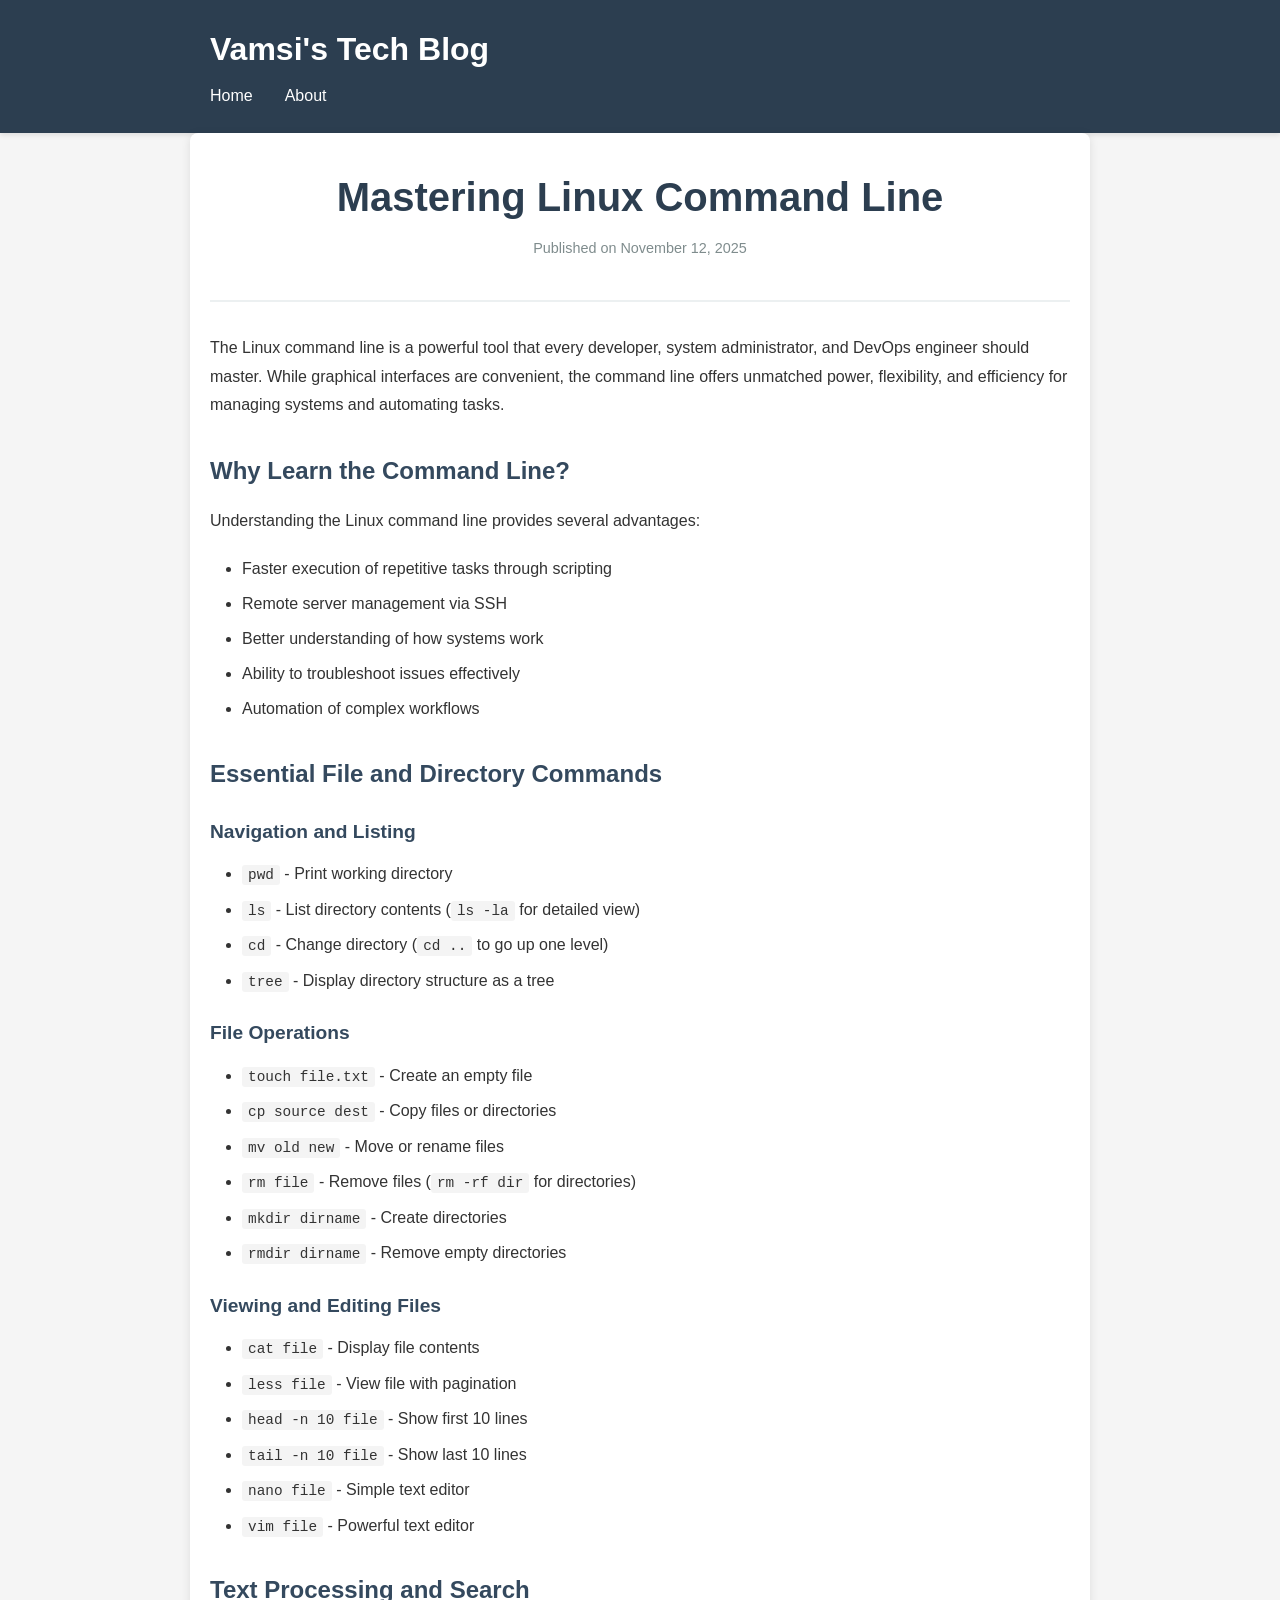
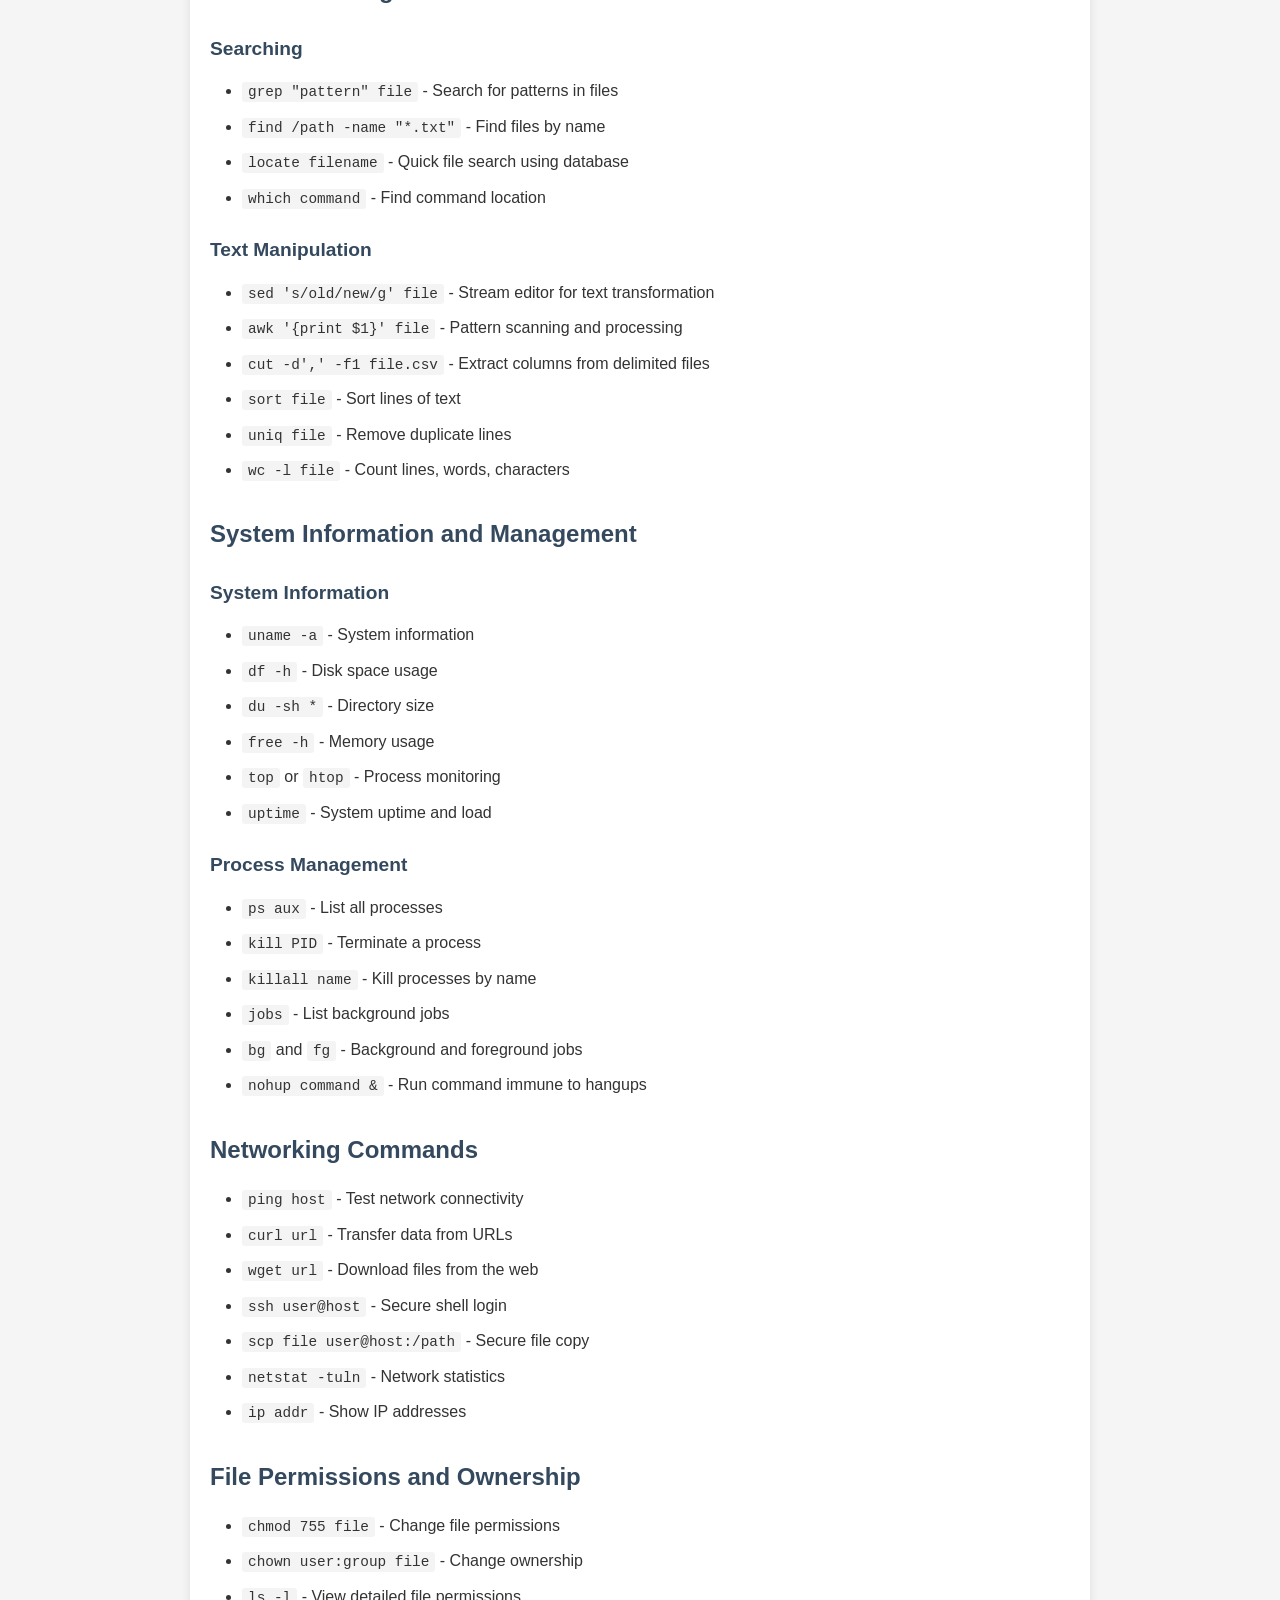
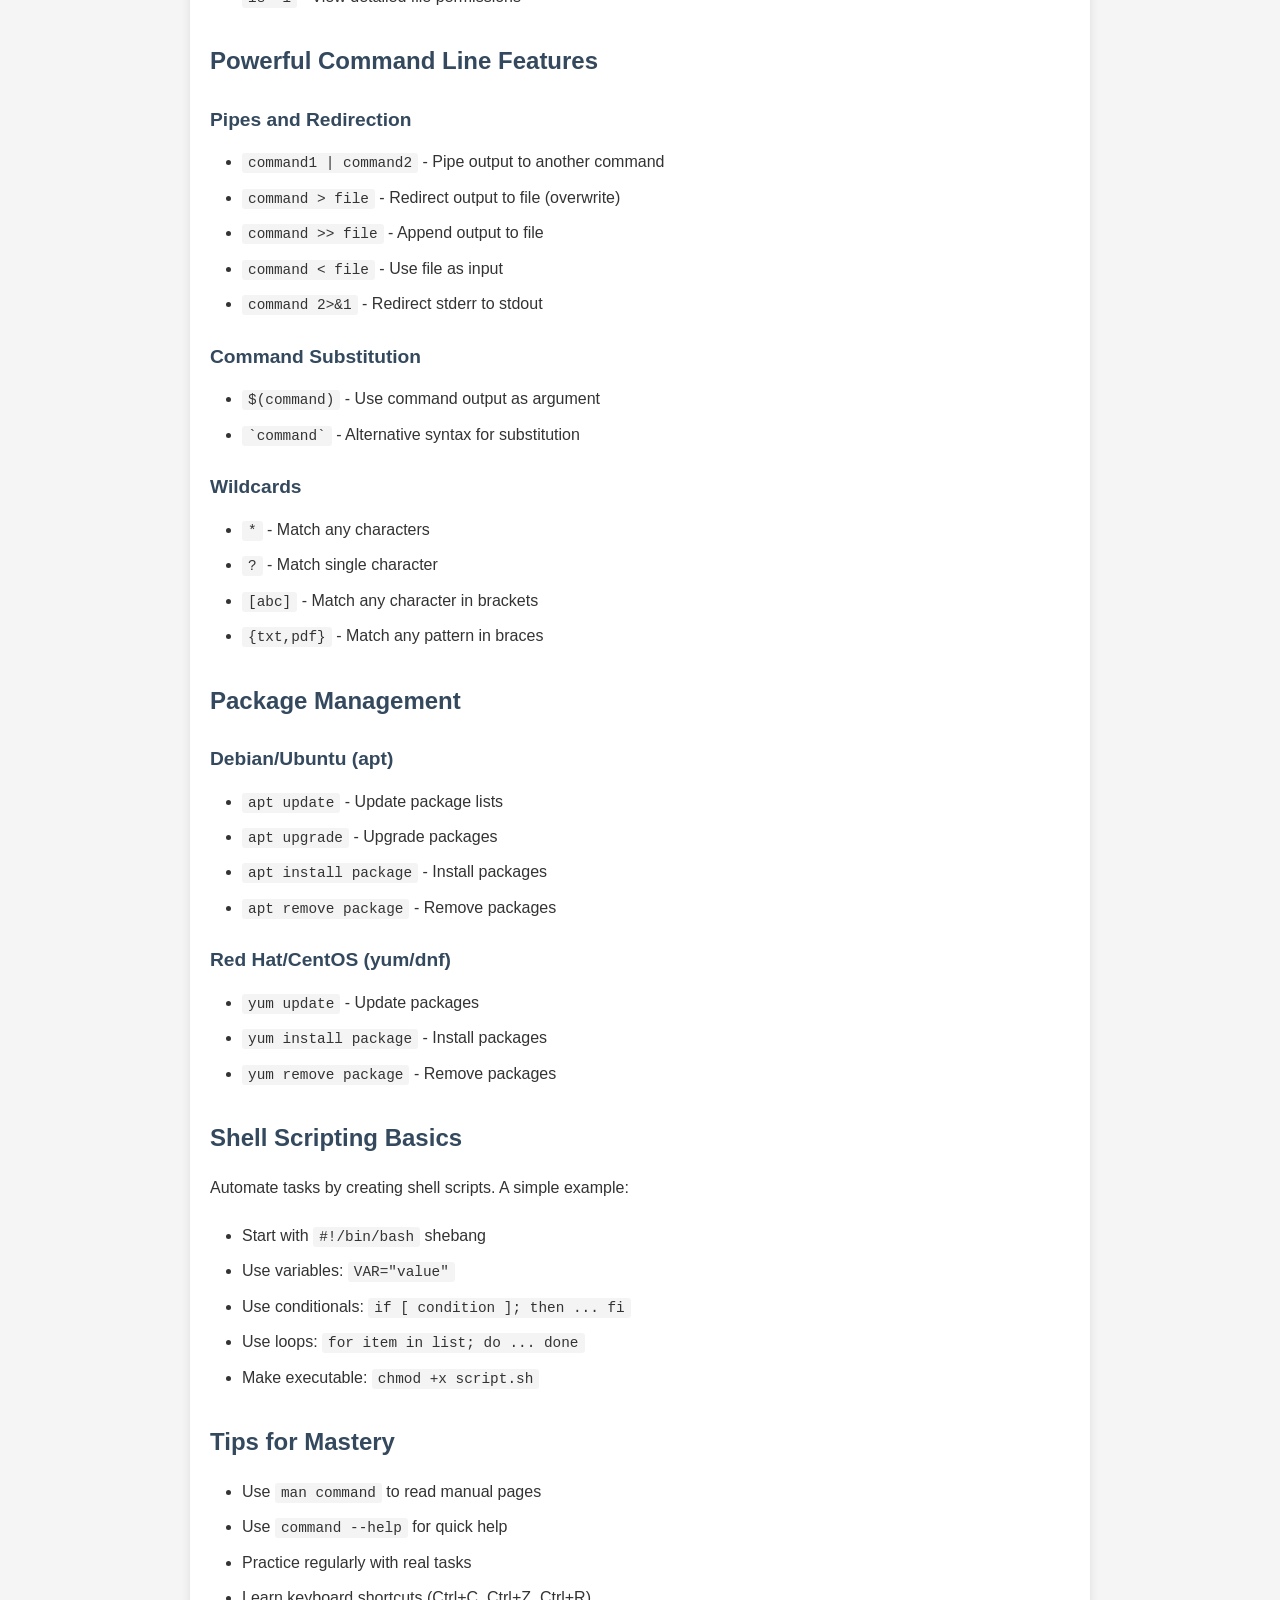
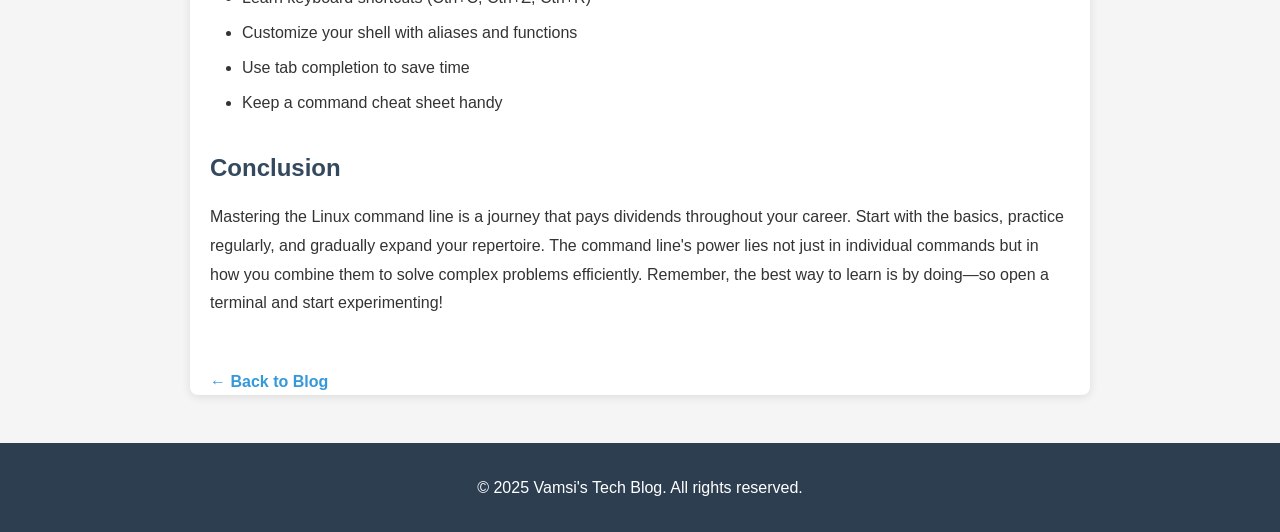
<file: posts/linux-command-line.html>
<!DOCTYPE html>
<html lang="en">
<head>
    <meta charset="UTF-8">
    <meta name="viewport" content="width=device-width, initial-scale=1.0">
    <title>Mastering Linux Command Line - Vamsi's Tech Blog</title>
    <link rel="stylesheet" href="../styles.css">
</head>
<body>
    <header>
        <div class="container">
            <h1>Vamsi's Tech Blog</h1>
            <nav>
                <ul>
                    <li><a href="../index.html">Home</a></li>
                    <li><a href="../about.html">About</a></li>
                </ul>
            </nav>
        </div>
    </header>

    <main class="container">
        <article class="post">
            <div class="post-header">
                <h2 class="post-title">Mastering Linux Command Line</h2>
                <p class="post-meta">Published on November 12, 2025</p>
            </div>

            <div class="post-content">
                <p>The Linux command line is a powerful tool that every developer, system administrator, and DevOps engineer should master. While graphical interfaces are convenient, the command line offers unmatched power, flexibility, and efficiency for managing systems and automating tasks.</p>

                <h3>Why Learn the Command Line?</h3>
                <p>Understanding the Linux command line provides several advantages:</p>
                <ul>
                    <li>Faster execution of repetitive tasks through scripting</li>
                    <li>Remote server management via SSH</li>
                    <li>Better understanding of how systems work</li>
                    <li>Ability to troubleshoot issues effectively</li>
                    <li>Automation of complex workflows</li>
                </ul>

                <h3>Essential File and Directory Commands</h3>

                <h4>Navigation and Listing</h4>
                <ul>
                    <li><code>pwd</code> - Print working directory</li>
                    <li><code>ls</code> - List directory contents (<code>ls -la</code> for detailed view)</li>
                    <li><code>cd</code> - Change directory (<code>cd ..</code> to go up one level)</li>
                    <li><code>tree</code> - Display directory structure as a tree</li>
                </ul>

                <h4>File Operations</h4>
                <ul>
                    <li><code>touch file.txt</code> - Create an empty file</li>
                    <li><code>cp source dest</code> - Copy files or directories</li>
                    <li><code>mv old new</code> - Move or rename files</li>
                    <li><code>rm file</code> - Remove files (<code>rm -rf dir</code> for directories)</li>
                    <li><code>mkdir dirname</code> - Create directories</li>
                    <li><code>rmdir dirname</code> - Remove empty directories</li>
                </ul>

                <h4>Viewing and Editing Files</h4>
                <ul>
                    <li><code>cat file</code> - Display file contents</li>
                    <li><code>less file</code> - View file with pagination</li>
                    <li><code>head -n 10 file</code> - Show first 10 lines</li>
                    <li><code>tail -n 10 file</code> - Show last 10 lines</li>
                    <li><code>nano file</code> - Simple text editor</li>
                    <li><code>vim file</code> - Powerful text editor</li>
                </ul>

                <h3>Text Processing and Search</h3>

                <h4>Searching</h4>
                <ul>
                    <li><code>grep "pattern" file</code> - Search for patterns in files</li>
                    <li><code>find /path -name "*.txt"</code> - Find files by name</li>
                    <li><code>locate filename</code> - Quick file search using database</li>
                    <li><code>which command</code> - Find command location</li>
                </ul>

                <h4>Text Manipulation</h4>
                <ul>
                    <li><code>sed 's/old/new/g' file</code> - Stream editor for text transformation</li>
                    <li><code>awk '{print $1}' file</code> - Pattern scanning and processing</li>
                    <li><code>cut -d',' -f1 file.csv</code> - Extract columns from delimited files</li>
                    <li><code>sort file</code> - Sort lines of text</li>
                    <li><code>uniq file</code> - Remove duplicate lines</li>
                    <li><code>wc -l file</code> - Count lines, words, characters</li>
                </ul>

                <h3>System Information and Management</h3>

                <h4>System Information</h4>
                <ul>
                    <li><code>uname -a</code> - System information</li>
                    <li><code>df -h</code> - Disk space usage</li>
                    <li><code>du -sh *</code> - Directory size</li>
                    <li><code>free -h</code> - Memory usage</li>
                    <li><code>top</code> or <code>htop</code> - Process monitoring</li>
                    <li><code>uptime</code> - System uptime and load</li>
                </ul>

                <h4>Process Management</h4>
                <ul>
                    <li><code>ps aux</code> - List all processes</li>
                    <li><code>kill PID</code> - Terminate a process</li>
                    <li><code>killall name</code> - Kill processes by name</li>
                    <li><code>jobs</code> - List background jobs</li>
                    <li><code>bg</code> and <code>fg</code> - Background and foreground jobs</li>
                    <li><code>nohup command &</code> - Run command immune to hangups</li>
                </ul>

                <h3>Networking Commands</h3>
                <ul>
                    <li><code>ping host</code> - Test network connectivity</li>
                    <li><code>curl url</code> - Transfer data from URLs</li>
                    <li><code>wget url</code> - Download files from the web</li>
                    <li><code>ssh user@host</code> - Secure shell login</li>
                    <li><code>scp file user@host:/path</code> - Secure file copy</li>
                    <li><code>netstat -tuln</code> - Network statistics</li>
                    <li><code>ip addr</code> - Show IP addresses</li>
                </ul>

                <h3>File Permissions and Ownership</h3>
                <ul>
                    <li><code>chmod 755 file</code> - Change file permissions</li>
                    <li><code>chown user:group file</code> - Change ownership</li>
                    <li><code>ls -l</code> - View detailed file permissions</li>
                </ul>

                <h3>Powerful Command Line Features</h3>

                <h4>Pipes and Redirection</h4>
                <ul>
                    <li><code>command1 | command2</code> - Pipe output to another command</li>
                    <li><code>command > file</code> - Redirect output to file (overwrite)</li>
                    <li><code>command >> file</code> - Append output to file</li>
                    <li><code>command < file</code> - Use file as input</li>
                    <li><code>command 2>&1</code> - Redirect stderr to stdout</li>
                </ul>

                <h4>Command Substitution</h4>
                <ul>
                    <li><code>$(command)</code> - Use command output as argument</li>
                    <li><code>`command`</code> - Alternative syntax for substitution</li>
                </ul>

                <h4>Wildcards</h4>
                <ul>
                    <li><code>*</code> - Match any characters</li>
                    <li><code>?</code> - Match single character</li>
                    <li><code>[abc]</code> - Match any character in brackets</li>
                    <li><code>{txt,pdf}</code> - Match any pattern in braces</li>
                </ul>

                <h3>Package Management</h3>

                <h4>Debian/Ubuntu (apt)</h4>
                <ul>
                    <li><code>apt update</code> - Update package lists</li>
                    <li><code>apt upgrade</code> - Upgrade packages</li>
                    <li><code>apt install package</code> - Install packages</li>
                    <li><code>apt remove package</code> - Remove packages</li>
                </ul>

                <h4>Red Hat/CentOS (yum/dnf)</h4>
                <ul>
                    <li><code>yum update</code> - Update packages</li>
                    <li><code>yum install package</code> - Install packages</li>
                    <li><code>yum remove package</code> - Remove packages</li>
                </ul>

                <h3>Shell Scripting Basics</h3>
                <p>Automate tasks by creating shell scripts. A simple example:</p>
                <ul>
                    <li>Start with <code>#!/bin/bash</code> shebang</li>
                    <li>Use variables: <code>VAR="value"</code></li>
                    <li>Use conditionals: <code>if [ condition ]; then ... fi</code></li>
                    <li>Use loops: <code>for item in list; do ... done</code></li>
                    <li>Make executable: <code>chmod +x script.sh</code></li>
                </ul>

                <h3>Tips for Mastery</h3>
                <ul>
                    <li>Use <code>man command</code> to read manual pages</li>
                    <li>Use <code>command --help</code> for quick help</li>
                    <li>Practice regularly with real tasks</li>
                    <li>Learn keyboard shortcuts (Ctrl+C, Ctrl+Z, Ctrl+R)</li>
                    <li>Customize your shell with aliases and functions</li>
                    <li>Use tab completion to save time</li>
                    <li>Keep a command cheat sheet handy</li>
                </ul>

                <h3>Conclusion</h3>
                <p>Mastering the Linux command line is a journey that pays dividends throughout your career. Start with the basics, practice regularly, and gradually expand your repertoire. The command line's power lies not just in individual commands but in how you combine them to solve complex problems efficiently. Remember, the best way to learn is by doing—so open a terminal and start experimenting!</p>

                <a href="../index.html" class="back-link">← Back to Blog</a>
            </div>
        </article>
    </main>

    <footer>
        <div class="container">
            <p>&copy; 2025 Vamsi's Tech Blog. All rights reserved.</p>
        </div>
    </footer>
</body>
</html>
</file>
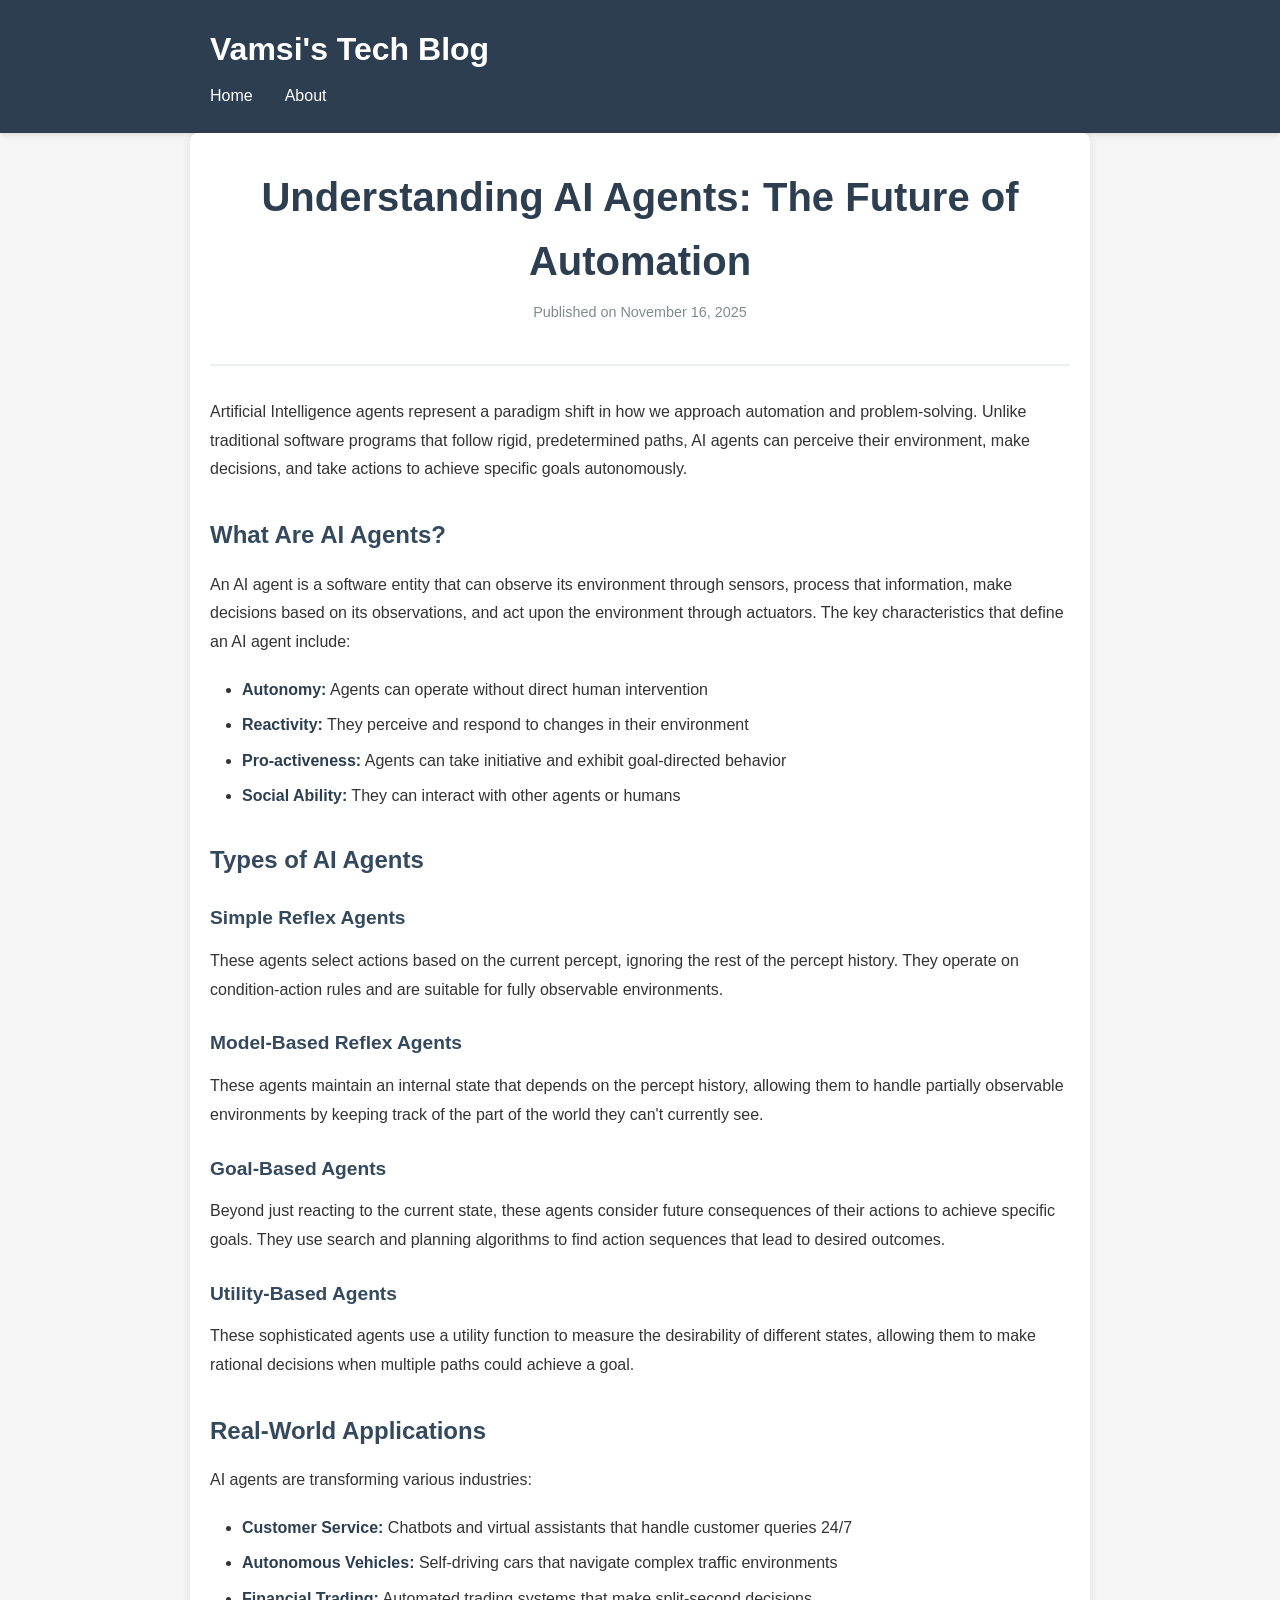
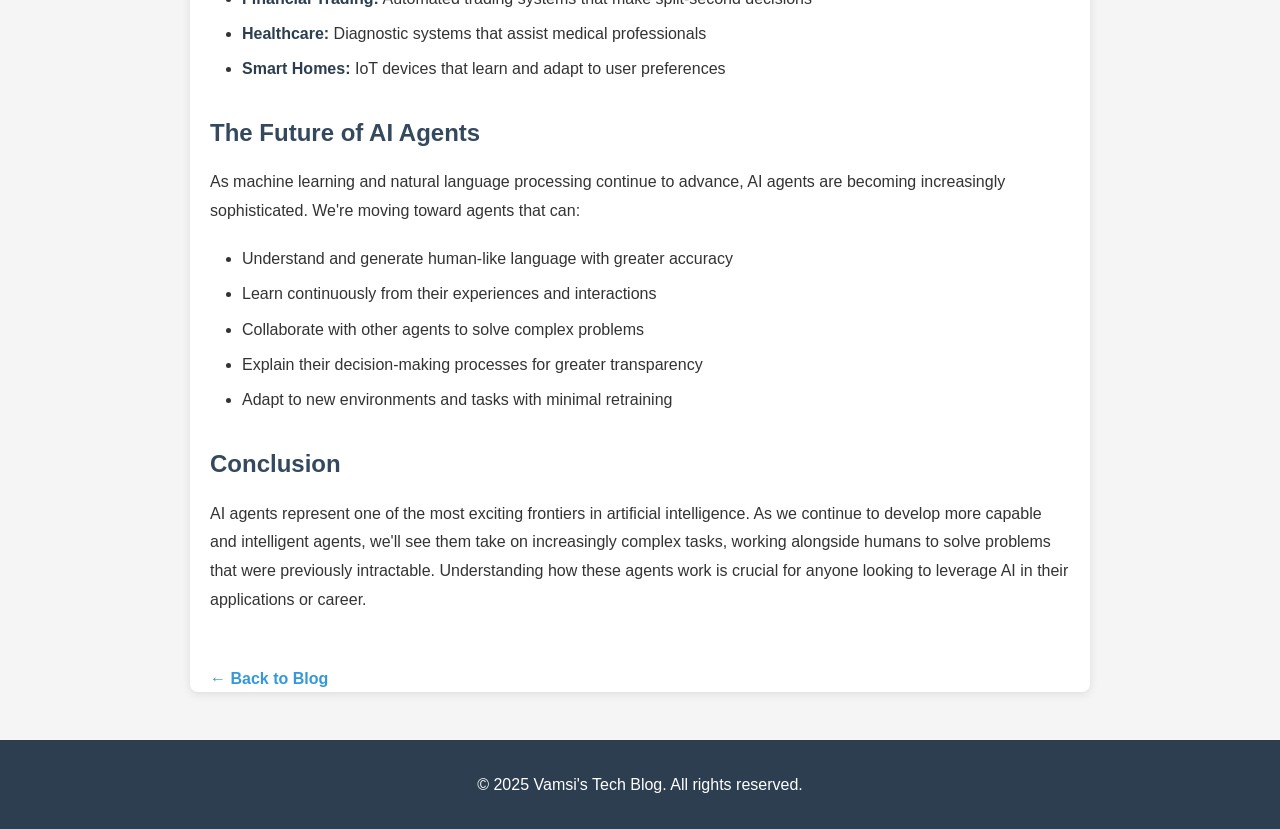
<file: posts/understanding-ai-agents.html>
<!DOCTYPE html>
<html lang="en">
<head>
    <meta charset="UTF-8">
    <meta name="viewport" content="width=device-width, initial-scale=1.0">
    <title>Understanding AI Agents - Vamsi's Tech Blog</title>
    <link rel="stylesheet" href="../styles.css">
</head>
<body>
    <header>
        <div class="container">
            <h1>Vamsi's Tech Blog</h1>
            <nav>
                <ul>
                    <li><a href="../index.html">Home</a></li>
                    <li><a href="../about.html">About</a></li>
                </ul>
            </nav>
        </div>
    </header>

    <main class="container">
        <article class="post">
            <div class="post-header">
                <h2 class="post-title">Understanding AI Agents: The Future of Automation</h2>
                <p class="post-meta">Published on November 16, 2025</p>
            </div>

            <div class="post-content">
                <p>Artificial Intelligence agents represent a paradigm shift in how we approach automation and problem-solving. Unlike traditional software programs that follow rigid, predetermined paths, AI agents can perceive their environment, make decisions, and take actions to achieve specific goals autonomously.</p>

                <h3>What Are AI Agents?</h3>
                <p>An AI agent is a software entity that can observe its environment through sensors, process that information, make decisions based on its observations, and act upon the environment through actuators. The key characteristics that define an AI agent include:</p>

                <ul>
                    <li><strong>Autonomy:</strong> Agents can operate without direct human intervention</li>
                    <li><strong>Reactivity:</strong> They perceive and respond to changes in their environment</li>
                    <li><strong>Pro-activeness:</strong> Agents can take initiative and exhibit goal-directed behavior</li>
                    <li><strong>Social Ability:</strong> They can interact with other agents or humans</li>
                </ul>

                <h3>Types of AI Agents</h3>
                
                <h4>Simple Reflex Agents</h4>
                <p>These agents select actions based on the current percept, ignoring the rest of the percept history. They operate on condition-action rules and are suitable for fully observable environments.</p>

                <h4>Model-Based Reflex Agents</h4>
                <p>These agents maintain an internal state that depends on the percept history, allowing them to handle partially observable environments by keeping track of the part of the world they can't currently see.</p>

                <h4>Goal-Based Agents</h4>
                <p>Beyond just reacting to the current state, these agents consider future consequences of their actions to achieve specific goals. They use search and planning algorithms to find action sequences that lead to desired outcomes.</p>

                <h4>Utility-Based Agents</h4>
                <p>These sophisticated agents use a utility function to measure the desirability of different states, allowing them to make rational decisions when multiple paths could achieve a goal.</p>

                <h3>Real-World Applications</h3>
                <p>AI agents are transforming various industries:</p>

                <ul>
                    <li><strong>Customer Service:</strong> Chatbots and virtual assistants that handle customer queries 24/7</li>
                    <li><strong>Autonomous Vehicles:</strong> Self-driving cars that navigate complex traffic environments</li>
                    <li><strong>Financial Trading:</strong> Automated trading systems that make split-second decisions</li>
                    <li><strong>Healthcare:</strong> Diagnostic systems that assist medical professionals</li>
                    <li><strong>Smart Homes:</strong> IoT devices that learn and adapt to user preferences</li>
                </ul>

                <h3>The Future of AI Agents</h3>
                <p>As machine learning and natural language processing continue to advance, AI agents are becoming increasingly sophisticated. We're moving toward agents that can:</p>

                <ul>
                    <li>Understand and generate human-like language with greater accuracy</li>
                    <li>Learn continuously from their experiences and interactions</li>
                    <li>Collaborate with other agents to solve complex problems</li>
                    <li>Explain their decision-making processes for greater transparency</li>
                    <li>Adapt to new environments and tasks with minimal retraining</li>
                </ul>

                <h3>Conclusion</h3>
                <p>AI agents represent one of the most exciting frontiers in artificial intelligence. As we continue to develop more capable and intelligent agents, we'll see them take on increasingly complex tasks, working alongside humans to solve problems that were previously intractable. Understanding how these agents work is crucial for anyone looking to leverage AI in their applications or career.</p>

                <a href="../index.html" class="back-link">← Back to Blog</a>
            </div>
        </article>
    </main>

    <footer>
        <div class="container">
            <p>&copy; 2025 Vamsi's Tech Blog. All rights reserved.</p>
        </div>
    </footer>
</body>
</html>
</file>
<file: styles.css>
/* Global Styles */
* {
    margin: 0;
    padding: 0;
    box-sizing: border-box;
}

body {
    font-family: -apple-system, BlinkMacSystemFont, 'Segoe UI', Roboto, Oxygen, Ubuntu, Cantarell, sans-serif;
    line-height: 1.6;
    color: #333;
    background-color: #f5f5f5;
}

.container {
    max-width: 900px;
    margin: 0 auto;
    padding: 0 20px;
}

/* Header Styles */
header {
    background-color: #2c3e50;
    color: white;
    padding: 1.5rem 0;
    box-shadow: 0 2px 5px rgba(0,0,0,0.1);
}

header h1 {
    margin-bottom: 0.5rem;
    font-size: 2rem;
}

nav ul {
    list-style: none;
    display: flex;
    gap: 2rem;
}

nav a {
    color: white;
    text-decoration: none;
    font-weight: 500;
    transition: color 0.3s ease;
}

nav a:hover {
    color: #3498db;
}

/* Main Content */
main {
    background-color: white;
    margin: 2rem auto;
    padding: 2rem;
    border-radius: 8px;
    box-shadow: 0 2px 10px rgba(0,0,0,0.1);
    min-height: 60vh;
}

/* Hero Section */
.hero {
    text-align: center;
    padding: 2rem 0;
    border-bottom: 2px solid #ecf0f1;
    margin-bottom: 2rem;
}

.hero h2 {
    font-size: 2.5rem;
    color: #2c3e50;
    margin-bottom: 0.5rem;
}

.hero p {
    font-size: 1.2rem;
    color: #7f8c8d;
}

/* Blog Posts Section */
.blog-posts h2 {
    color: #2c3e50;
    margin-bottom: 2rem;
    font-size: 2rem;
}

.post-preview {
    margin-bottom: 2.5rem;
    padding-bottom: 2rem;
    border-bottom: 1px solid #ecf0f1;
}

.post-preview:last-child {
    border-bottom: none;
}

.post-preview h3 {
    margin-bottom: 0.5rem;
}

.post-preview h3 a {
    color: #2c3e50;
    text-decoration: none;
    transition: color 0.3s ease;
}

.post-preview h3 a:hover {
    color: #3498db;
}

.post-meta {
    color: #7f8c8d;
    font-size: 0.9rem;
    margin-bottom: 0.5rem;
}

.post-preview p {
    margin-bottom: 1rem;
    line-height: 1.7;
}

.read-more {
    color: #3498db;
    text-decoration: none;
    font-weight: 600;
    transition: color 0.3s ease;
}

.read-more:hover {
    color: #2980b9;
}

/* About Page Styles */
.about h2 {
    color: #2c3e50;
    margin-bottom: 1.5rem;
    font-size: 2.5rem;
}

.about h3 {
    color: #34495e;
    margin-top: 2rem;
    margin-bottom: 1rem;
    font-size: 1.5rem;
}

.about-content p {
    margin-bottom: 1rem;
    line-height: 1.8;
}

.about-content ul {
    margin-left: 2rem;
    margin-bottom: 1rem;
}

.about-content li {
    margin-bottom: 0.5rem;
    line-height: 1.7;
}

.about-content strong {
    color: #2c3e50;
}

/* Blog Post Styles */
.post-header {
    text-align: center;
    padding: 2rem 0;
    border-bottom: 2px solid #ecf0f1;
    margin-bottom: 2rem;
}

.post-title {
    font-size: 2.5rem;
    color: #2c3e50;
    margin-bottom: 0.5rem;
}

.post-content h3 {
    color: #34495e;
    margin-top: 2rem;
    margin-bottom: 1rem;
    font-size: 1.5rem;
}

.post-content h4 {
    color: #34495e;
    margin-top: 1.5rem;
    margin-bottom: 0.8rem;
    font-size: 1.2rem;
}

.post-content p {
    margin-bottom: 1.2rem;
    line-height: 1.8;
}

.post-content ul, .post-content ol {
    margin-left: 2rem;
    margin-bottom: 1.2rem;
}

.post-content li {
    margin-bottom: 0.5rem;
    line-height: 1.7;
}

.post-content code {
    background-color: #f4f4f4;
    padding: 2px 6px;
    border-radius: 3px;
    font-family: 'Courier New', monospace;
    font-size: 0.9em;
}

.post-content strong {
    color: #2c3e50;
}

.back-link {
    display: inline-block;
    margin-top: 2rem;
    color: #3498db;
    text-decoration: none;
    font-weight: 600;
}

.back-link:hover {
    color: #2980b9;
}

/* Footer */
footer {
    background-color: #2c3e50;
    color: white;
    text-align: center;
    padding: 2rem 0;
    margin-top: 3rem;
}

/* Responsive Design */
@media (max-width: 768px) {
    header h1 {
        font-size: 1.5rem;
    }
    
    .hero h2 {
        font-size: 1.8rem;
    }
    
    .hero p {
        font-size: 1rem;
    }
    
    nav ul {
        gap: 1rem;
    }
    
    main {
        padding: 1.5rem;
    }
}
</file>
